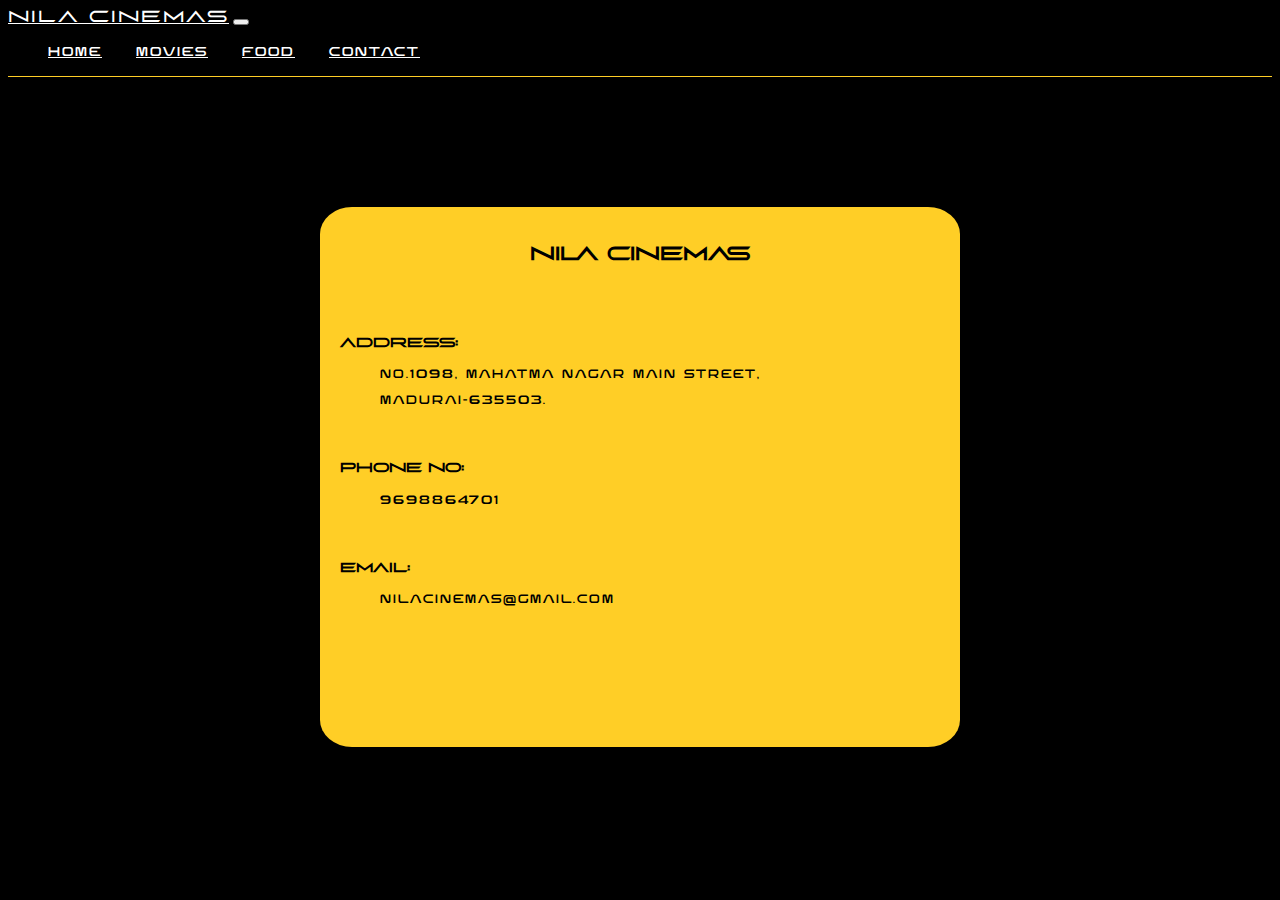
<file: MovieProject/Contactpage.html>
<!DOCTYPE html>
<html lang="en">
  <head>
    <meta charset="UTF-8" />
    <meta name="viewport" content="width=device-width, initial-scale=1.0" />

    <link rel="stylesheet" href="./css/Contact.css" />

    <link
      href="https://cdn.jsdelivr.net/npm/bootstrap@5.0.2/dist/css/bootstrap.min.css"
      rel="stylesheet"
      integrity="sha384-EVSTQN3/azprG1Anm3QDgpJLIm9Nao0Yz1ztcQTwFspd3yD65VohhpuuCOmLASjC"
      crossorigin="anonymous"
    />
    <link
      rel="stylesheet"
      href="https://cdnjs.cloudflare.com/ajax/libs/font-awesome/6.5.1/css/all.min.css"
      integrity="sha512-DTOQO9RWCH3ppGqcWaEA1BIZOC6xxalwEsw9c2QQeAIftl+Vegovlnee1c9QX4TctnWMn13TZye+giMm8e2LwA=="
      crossorigin="anonymous"
      referrerpolicy="no-referrer"
    />
    <title>Contact</title>
  </head>
  <body>
    <nav class="navbar navbar-expand-lg navbar-light fixed-top" id="nav-box">
      <div class="container nav-bar-container">
        <a class="navbar-brand" id="brand-name" href="#">nila cinemas</a>
        <button
          class="navbar-toggler"
          type="button"
          data-bs-toggle="collapse"
          data-bs-target="#navbarResponsive"
          aria-controls="navbarResponsive"
          aria-expanded="false"
          aria-label="Toggle navigation"
        >
          <i class="fa-solid fa-bars"></i>
        </button>
        <div class="collapse navbar-collapse" id="navbarResponsive">
          <ul class="navbar-nav ms-auto" id="nav-bar-ul">
            <li class="nav-item">
              <a class="nav-link" id="nav-links" href="index.html"
                ><i class="fa-solid fa-house"></i> Home</a
              >
            </li>
            <li class="nav-item">
              <a class="nav-link" id="nav-links" href="movies.html"
                ><i class="fa-solid fa-ticket"></i> movies</a
              >
            </li>
            <li class="nav-item">
              <a class="nav-link" id="nav-links" href="./food2.html"
                ><i class="fa-solid fa-burger"></i> food</a
              >
            </li>
            <li class="nav-item">
              <a class="nav-link" id="nav-links" href="./Contactpage.html"
                ><i class="fa-solid fa-user-large"></i> Contact</a
              >
            </li>
          </ul>
        </div>
      </div>
    </nav>

    <div class="contact-container">
      <div class="contact">
        <h3>nila cinemas</h3>
        <div class="contacts-details">
          <div>
            <h4>Address:</h4>
            <p>
              No.1098, Mahatma nagar main street,<br>
            </p>
            <p>
              Madurai-635503.
            </p>
          </div>
          <div>
            <h4>Phone No:</h4>
            <p>9698864701</p>
          </div>
          <div>
            <h4>Email:</h4>
            <p>Nilacinemas@gmail.com</p>
          </div>
        </div>
        <div class="social-medias">
          <i class="fa-brands fa-facebook"></i>
          <i class="fa-brands fa-square-instagram"></i>
          <i class="fa-brands fa-x-twitter"></i>
        </div>
      </div>
    </div>
  </body>
</html>
</file>
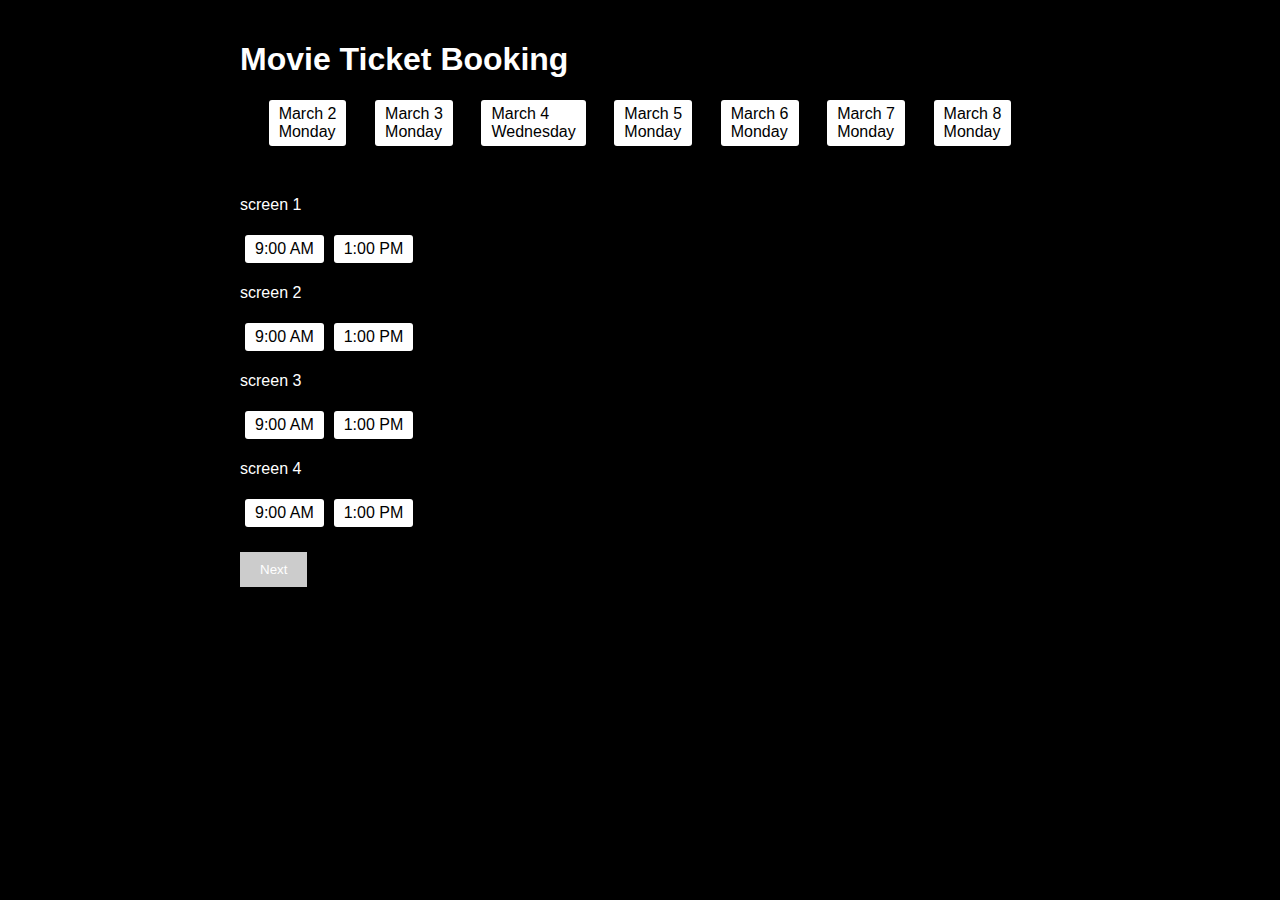
<file: MovieProject/Date&Time.html>
<!DOCTYPE html>
<html lang="en">
  <head>
    <meta charset="UTF-8" />
    <meta name="viewport" content="width=device-width, initial-scale=1.0" />
    <title>Movie Ticket Booking</title>
    <style>
      body {
        font-family: Arial, sans-serif;
        margin: 0;
        padding: 0;
        background-color: black;
        color: white;
      }

      .container {
        max-width: 800px;
        margin: 0 auto;
        padding: 20px;
      }

      .date {
        display: inline-block;
        padding: 5px 10px;
        cursor: pointer;
      }

      .selected {
        background-color: #007bff;
        color: #fff;
      }

      .screen-time {
        margin-top: 50px;
      }

      .screen-time input[type="checkbox"] {
        display: none;
      }

      .screen-time label {
        display: block;
        padding: 5px 10px;
        cursor: pointer;
      }

      .screen-time label.selected {
        background-color: #007bff;
        color: #fff;
      }

      #next-btn {
        display: block;
        margin-top: 20px;
        padding: 10px 20px;
        background-color: #007bff;
        color: #fff;
        border: none;
        cursor: pointer;
      }

      #next-btn:disabled {
        background-color: #ccc;
        cursor: not-allowed;
      }
      .dates {
        display: flex;
        flex-wrap: wrap;
        justify-content: space-evenly;
      }
      .date {
        background-color: white;
        color: black;
        border-radius: 3px;
      }
      .show-time {
        background-color: white;
        color: black;
        border-radius: 3px;
        margin: 5px;
        width: fit-content;
      }
      .screens {
        display: flex;
        flex-wrap: wrap;
      }

      .date.selected {
        background-color: #007bff !important;
        color: #fff;
      }
    </style>
  </head>
  <body>
    <div class="container">
      <h1>Movie Ticket Booking</h1>
      <div class="dates">
        <div class="date" onclick="selectDate(this, 'March 2, Monday')">
          March 2<br />Monday
        </div>
        <div class="date" onclick="selectDate(this, 'March 3, Monday')">
          March 3<br />Monday
        </div>
        <div class="date" onclick="selectDate(this, 'March 4, Wednesday')">
          March 4<br />Wednesday
        </div>
        <div class="date" onclick="selectDate(this, 'March 5, Monday')">
          March 5<br />Monday
        </div>
        <div class="date" onclick="selectDate(this, 'March 6, Monday')">
          March 6<br />Monday
        </div>
        <div class="date" onclick="selectDate(this, 'March 7, Monday')">
          March 7<br />Monday
        </div>
        <div class="date" onclick="selectDate(this, 'March 8, Monday')">
          March 8<br />Monday
        </div>
      </div>

      <div class="screen-time">
        <p>screen 1</p>
        <div class="screens">
          <div class="show-time">
            <input type="checkbox" id="screen1" onchange="checkNextButton()" />
            <label for="screen1" onclick="selectScreen(this, 'Screen 1')"
              >9:00 AM</label
            >
          </div>
          <div class="show-time">
            <input type="checkbox" id="screen2" onchange="checkNextButton()" />
            <label for="screen1" onclick="selectScreen(this, 'Screen 1')"
              >1:00 PM</label
            >
          </div>
        </div>
        <p>screen 2</p>
        <div class="screens">
          <div class="show-time">
            <input type="checkbox" id="screen3" onchange="checkNextButton()" />
            <label for="screen3" onclick="selectScreen(this, 'Screen 2')"
              >9:00 AM</label
            >
          </div>
          <div class="show-time">
            <input type="checkbox" id="screen4" onchange="checkNextButton()" />
            <label for="screen4" onclick="selectScreen(this, 'Screen 2')"
              >1:00 PM</label
            >
          </div>
        </div>
        <p>screen 3</p>
        <div class="screens">
          <div class="show-time">
            <input type="checkbox" id="screen5" onchange="checkNextButton()" />
            <label for="screen5" onclick="selectScreen(this, 'Screen 3')"
              >9:00 AM</label
            >
          </div>
          <div class="show-time">
            <input type="checkbox" id="screen6" onchange="checkNextButton()" />
            <label for="screen6" onclick="selectScreen(this, 'Screen 3')"
              >1:00 PM</label
            >
          </div>
        </div>
        <p>screen 4</p>
        <div class="screens">
          <div class="show-time">
            <input type="checkbox" id="screen7" onchange="checkNextButton()" />
            <label for="screen7" onclick="selectScreen(this, 'Screen 4')"
              >9:00 AM</label
            >
          </div>
          <div class="show-time">
            <input type="checkbox" id="screen8" onchange="checkNextButton()" />
            <label for="screen8" onclick="selectScreen(this, 'Screen 4')"
              >1:00 PM</label
            >
          </div>
        </div>
      </div>

      <button id="next-btn" onclick="nextPage()" disabled>Next</button>
    </div>

    <script>
      let selectedDateTime = null;
      let selectedScreen = null;

      function selectDate(element, dateTime) {
        console.log("Date element clicked:", element);
        selectedDateTime = dateTime; // Get the combined date and day
        console.log("Selected Date and Day:", selectedDateTime);

        let dates = document.querySelectorAll(".date");
        dates.forEach((date) => {
          date.classList.remove("selected");
        });
        element.classList.add("selected");
        checkNextButton();
      }

      function selectScreen(element, screen) {
        selectedScreen = screen;
        let labels = document.querySelectorAll(".screen-time label");
        labels.forEach((label) => {
          label.classList.remove("selected");
        });
        element.classList.add("selected");
        selectedTime = element.textContent;
        checkNextButton();
      }

      function checkNextButton() {
        let nextBtn = document.getElementById("next-btn");
        if (selectedDateTime && selectedScreen && selectedTime) {
          nextBtn.disabled = false;
        } else {
          nextBtn.disabled = true;
        }
      }

      function nextPage() {
        if (selectedDateTime && selectedScreen && selectedTime) {
          localStorage.setItem("selectedDateTime", selectedDateTime);
          localStorage.setItem("selectedScreen", selectedScreen);
          localStorage.setItem("selectedTime", selectedTime);

          window.location.href = "seat.html";
        }
      }
    </script>
  </body>
</html>
</file>
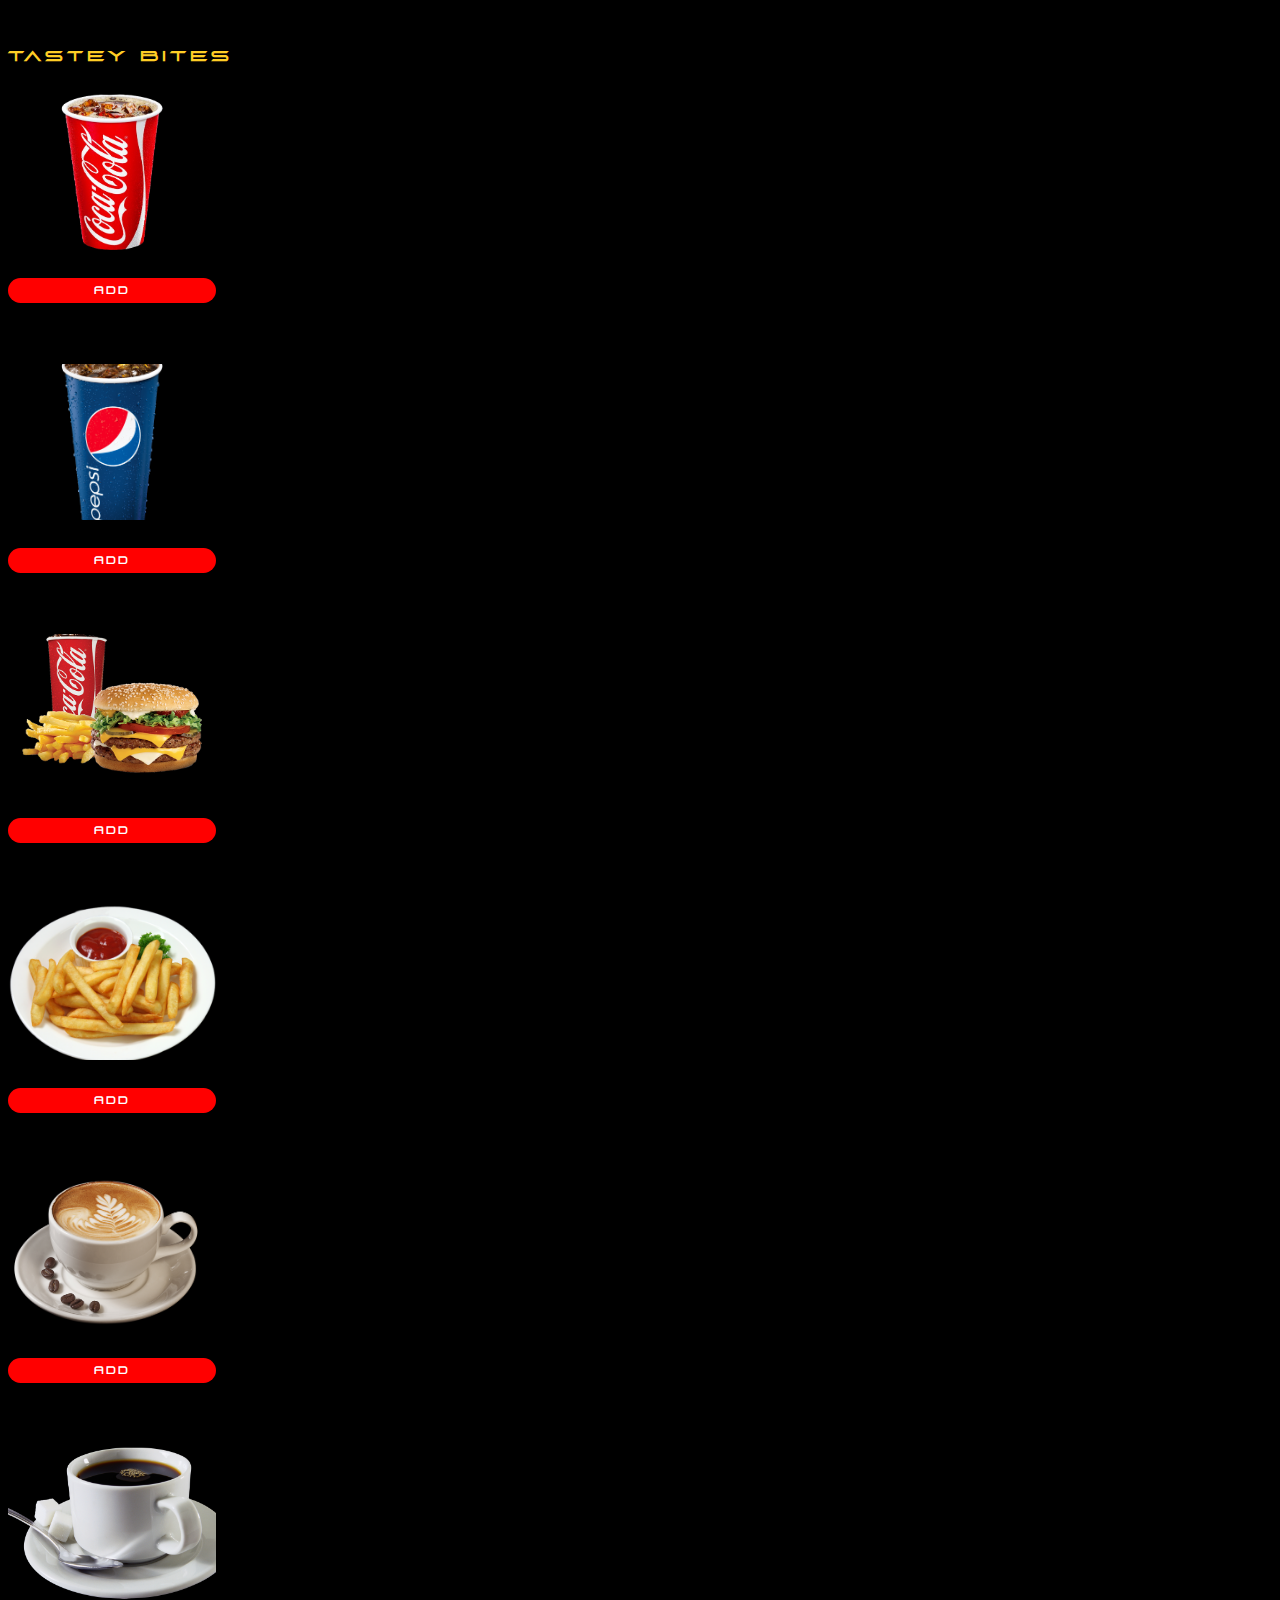
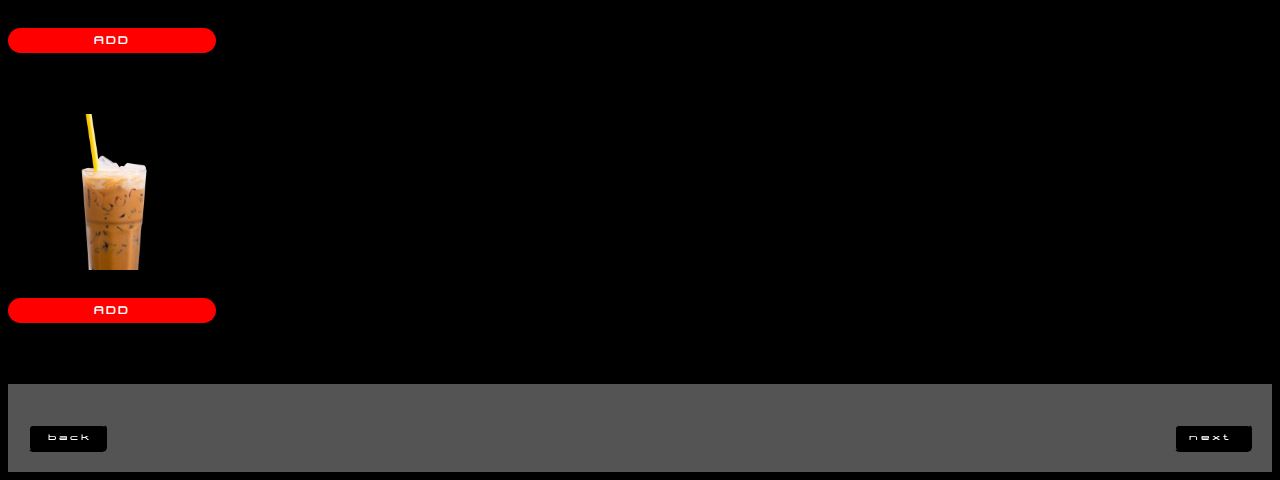
<file: MovieProject/food.html>
<!DOCTYPE html>
<html lang="en">
  <head>
    <meta charset="UTF-8" />
    <meta name="viewport" content="width=device-width, initial-scale=1.0" />
    <link
      href="https://cdn.jsdelivr.net/npm/bootstrap@5.0.2/dist/css/bootstrap.min.css"
      rel="stylesheet"
      integrity="sha384-EVSTQN3/azprG1Anm3QDgpJLIm9Nao0Yz1ztcQTwFspd3yD65VohhpuuCOmLASjC"
      crossorigin="anonymous"
    />
    <script
      src="https://cdn.jsdelivr.net/npm/bootstrap@5.0.2/dist/js/bootstrap.bundle.min.js"
      integrity="sha384-MrcW6ZMFYlzcLA8Nl+NtUVF0sA7MsXsP1UyJoMp4YLEuNSfAP+JcXn/tWtIaxVXM"
      crossorigin="anonymous"
    ></script>
    <link
      rel="stylesheet"
      href="https://cdnjs.cloudflare.com/ajax/libs/font-awesome/6.5.1/css/all.min.css"
      integrity="sha512-DTOQO9RWCH3ppGqcWaEA1BIZOC6xxalwEsw9c2QQeAIftl+Vegovlnee1c9QX4TctnWMn13TZye+giMm8e2LwA=="
      crossorigin="anonymous"
      referrerpolicy="no-referrer"
    />
    <title>Document</title>
    <style>
      @font-face {
        font-family: myfont3;
        src: url(assets/fonts/darklinos.otf);
      }

      @font-face {
        font-family: myfont1;
        src: url(assets/fonts/BEASIGNE.otf);
      }

      body {
        background-color: black;
      }

      p {
        margin: 0%;
        padding: 0%;
      }

      .container {
        margin-top: 30px;
      }

      .col-6,
      .col-md-4,
      .col-xl-3,
      .col-lg-4,
      .col-md-6 {
        display: flex;
        flex-wrap: wrap;
        justify-content: space-between;
        align-items: baseline;
        margin: 30px 0px;
      }

      .card {
        width: 13rem;
        height: 15rem; 
        position: relative;
        overflow: hidden;
        border: none;
        border-radius: 10px;
        transition: transform 0.4s ease;
      }

      .card-img-top {
        width: 100%;
        height: 65%; 
        object-fit: cover;
      }

      .food-name-price {
        display: flex;
        justify-content: space-between;
        margin-bottom: 15px;
        font-family: myfont3;
        color: black;
        font-size: 8px;
        letter-spacing: 2px;
      }

      .add-food {
        background-color: red;
        padding: 5px 0px;
        border-radius: 20px;
        display: flex;
        justify-content: center;

        > button {
          text-decoration: none;
          color: white;
          outline: none;
          border: none;
          background-color: red;
          font-family: myfont3;
          font-size: 11px;
          letter-spacing: 2px;
        }
      }

      .card:hover {
        box-shadow: 0px 0px 20px 5px rgb(224, 31, 31);
        transform: scale(1.04);
      }

      .foodsection,
      .food-varity {
        margin-top: 50px;
        text-transform: uppercase;
        color: white;
        font-weight: bold;
        font-size: 14px;
        letter-spacing: 4px;
        font-family: myfont1;
        color: #ffce26;
      }

      .cart-container{
        text-transform: capitalize;
        display: flex;
        flex-wrap: wrap;
        color: white;
        justify-content: space-evenly;
        align-items: center;
        font-family: myfont3;
        font-size: 10px;
        letter-spacing: 5px;
      }
      .cart-item-individual{
        padding: 5px 0px;
      }
.footer{
  padding-top: 20px;
  position: sticky;
        top: 0%;
        background: rgba(255, 255, 255, 0.33);
        box-shadow: 0 4px 30px rgba(0, 0, 0, 0.1);
        backdrop-filter: blur(8.2px);
        -webkit-backdrop-filter: blur(8.2px);
        width: 100%;
}
.btn-section {
        display: flex;
        align-items: center;
        justify-content: space-between;
      }
      .nxt-btn,.back-btn {
        display: flex;
        align-items: center;
        gap: 5px;
        background-color: black;
        color: white;
        letter-spacing: 3px;
        padding: 8px 13px;
        margin: 20px;
        border-radius: 5px;
        font-size: 8px;
        font-weight: 500;
        font-family: myfont1;
        transition: all 0.5s ease-in-out;
        outline: none;
        cursor: pointer;
      }
      .nxt-btn:hover {
        color: black;
        background-color: #ffce26;
        > i {
          color: black;
        }
      }
      .back-btn:hover {
        color: black;
        background-color: #ffce26;
        > i {
          color: black;
        }
      }
      i {
        color: white;
      }
      a {
        text-decoration: none;
      }


      .remove-item{
        background: none;
        outline: none;
        border: none;
      }


      .cart-item-individual{
        display: flex;
        justify-content: space-between;
        gap: 10px;
      }
    </style>
  </head>

  <body>
    <h3 class="foodsection">Tastey bites</h3>
    <div class="container">
        <div class="row colddrinks">
            
        </div>
    </div>

    
<div class="footer">
  <div class="cart-container">
    <div class="cart-items"></div>
    <div class="total-amount"></div> 
    <p class="discount"></p>
</div>

<div class="btn-section">
  <a href="./seat.html">
    <button type="button" class="back-btn">
      <i class="fa-solid fa-arrow-left"></i> back
    </button>
  </a>
    <button type="button" class="nxt-btn" id="continueButton">
      next <i class="fa-solid fa-arrow-right"></i>
    </button>
</div>
</div>
  


    <script src="js/food-card.js"></script>
    
</body>

  </body>
</html>
</file>
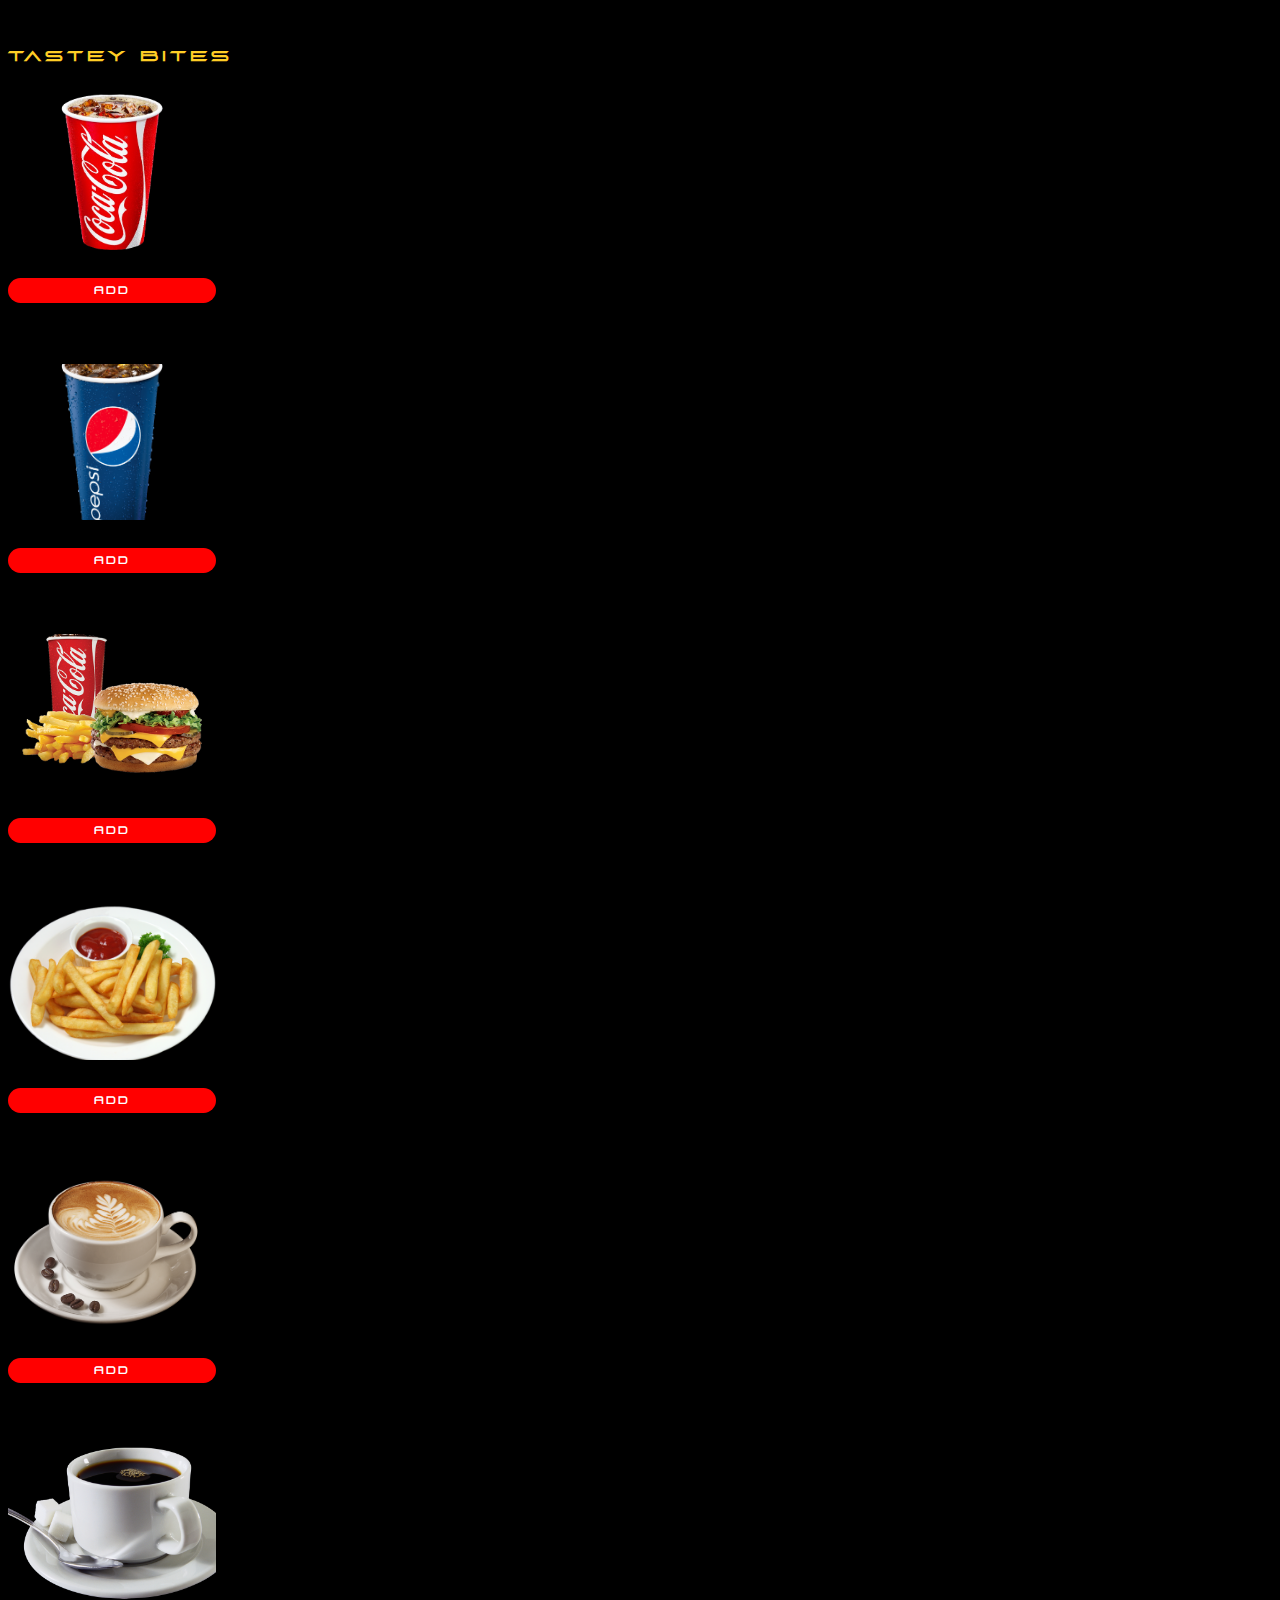
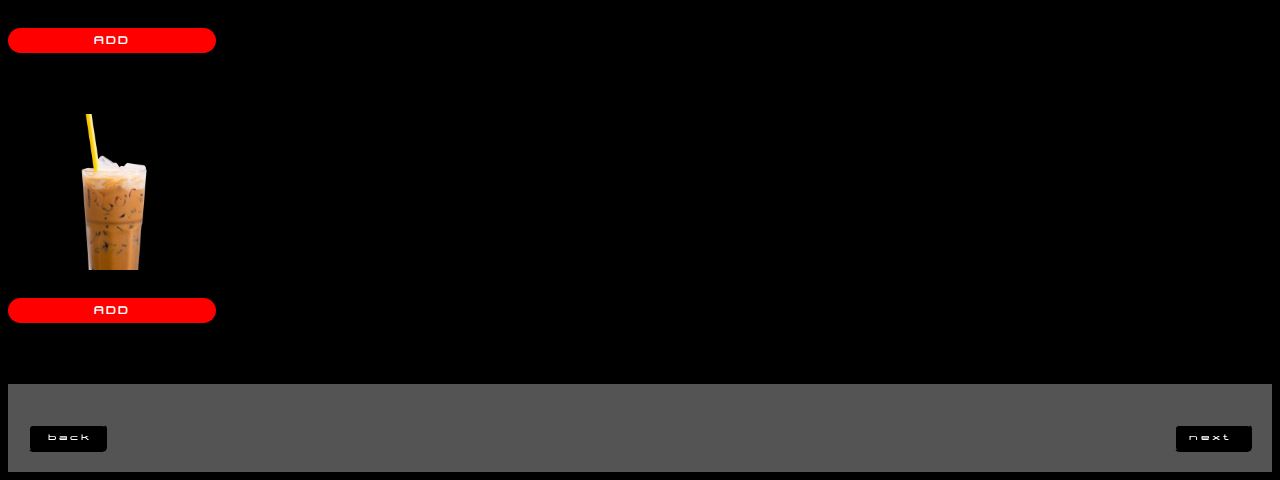
<file: MovieProject/food2.html>
<!DOCTYPE html>
<html lang="en">
  <head>
    <meta charset="UTF-8" />
    <meta name="viewport" content="width=device-width, initial-scale=1.0" />
    <link
      href="https://cdn.jsdelivr.net/npm/bootstrap@5.0.2/dist/css/bootstrap.min.css"
      rel="stylesheet"
      integrity="sha384-EVSTQN3/azprG1Anm3QDgpJLIm9Nao0Yz1ztcQTwFspd3yD65VohhpuuCOmLASjC"
      crossorigin="anonymous"
    />
    <script
      src="https://cdn.jsdelivr.net/npm/bootstrap@5.0.2/dist/js/bootstrap.bundle.min.js"
      integrity="sha384-MrcW6ZMFYlzcLA8Nl+NtUVF0sA7MsXsP1UyJoMp4YLEuNSfAP+JcXn/tWtIaxVXM"
      crossorigin="anonymous"
    ></script>
    <link
      rel="stylesheet"
      href="https://cdnjs.cloudflare.com/ajax/libs/font-awesome/6.5.1/css/all.min.css"
      integrity="sha512-DTOQO9RWCH3ppGqcWaEA1BIZOC6xxalwEsw9c2QQeAIftl+Vegovlnee1c9QX4TctnWMn13TZye+giMm8e2LwA=="
      crossorigin="anonymous"
      referrerpolicy="no-referrer"
    />
    <title>Document</title>
    <style>
      @font-face {
        font-family: myfont3;
        src: url(assets/fonts/darklinos.otf);
      }

      @font-face {
        font-family: myfont1;
        src: url(assets/fonts/BEASIGNE.otf);
      }

      body {
        background-color: black;
      }

      p {
        margin: 0%;
        padding: 0%;
      }

      .container {
        margin-top: 30px;
      }

      .col-6,
      .col-md-4,
      .col-xl-3,
      .col-lg-4,
      .col-md-6 {
        display: flex;
        flex-wrap: wrap;
        justify-content: space-between;
        align-items: baseline;
        margin: 30px 0px;
      }

      .card {
        width: 13rem;
        height: 15rem; 
        position: relative;
        overflow: hidden;
        border: none;
        border-radius: 10px;
        transition: transform 0.4s ease;
      }

      .card-img-top {
        width: 100%;
        height: 65%; 
        object-fit: cover;
      }

      .food-name-price {
        display: flex;
        justify-content: space-between;
        margin-bottom: 15px;
        font-family: myfont3;
        color: black;
        font-size: 8px;
        letter-spacing: 2px;
      }

      .add-food {
        background-color: red;
        padding: 5px 0px;
        border-radius: 20px;
        display: flex;
        justify-content: center;

        > button {
          text-decoration: none;
          color: white;
          outline: none;
          border: none;
          background-color: red;
          font-family: myfont3;
          font-size: 11px;
          letter-spacing: 2px;
        }
      }

      .card:hover {
        box-shadow: 0px 0px 20px 5px rgb(224, 31, 31);
        transform: scale(1.04);
      }

      .foodsection,
      .food-varity {
        margin-top: 50px;
        text-transform: uppercase;
        color: white;
        font-weight: bold;
        font-size: 14px;
        letter-spacing: 4px;
        font-family: myfont1;
        color: #ffce26;
      }

      .cart-container{
        text-transform: capitalize;
        display: flex;
        flex-wrap: wrap;
        color: white;
        justify-content: space-evenly;
        align-items: center;
        font-family: myfont3;
        font-size: 10px;
        letter-spacing: 5px;
      }
      .cart-item-individual{
        padding: 5px 0px;
      }
.footer{
  padding-top: 20px;
  position: sticky;
        top: 0%;
        background: rgba(255, 255, 255, 0.33);
        box-shadow: 0 4px 30px rgba(0, 0, 0, 0.1);
        backdrop-filter: blur(8.2px);
        -webkit-backdrop-filter: blur(8.2px);
        width: 100%;
}
.btn-section {
        display: flex;
        align-items: center;
        justify-content: space-between;
      }
      .nxt-btn,.back-btn {
        display: flex;
        align-items: center;
        gap: 5px;
        background-color: black;
        color: white;
        letter-spacing: 3px;
        padding: 8px 13px;
        margin: 20px;
        border-radius: 5px;
        font-size: 8px;
        font-weight: 500;
        font-family: myfont1;
        transition: all 0.5s ease-in-out;
        outline: none;
        cursor: pointer;
      }
      .nxt-btn:hover {
        color: black;
        background-color: #ffce26;
        > i {
          color: black;
        }
      }
      .back-btn:hover {
        color: black;
        background-color: #ffce26;
        > i {
          color: black;
        }
      }
      i {
        color: white;
      }
      a {
        text-decoration: none;
      }


      .remove-item{
        background: none;
        outline: none;
        border: none;
      }


      .cart-item-individual{
        display: flex;
        justify-content: space-between;
        gap: 10px;
      }
    </style>
  </head>

  <body>
    <h3 class="foodsection">Tastey bites</h3>
    <div class="container">
        <div class="row colddrinks">
            
        </div>
    </div>

    
<div class="footer">
  <div class="cart-container">
    <div class="cart-items"></div>
    <div class="total-amount"></div> 
    <p class="discount"></p>
</div>

<div class="btn-section">
  <a href="./index.html">
    <button type="button" class="back-btn">
      <i class="fa-solid fa-arrow-left"></i> back
    </button>
  </a>
    <a href="./Foodpayment.html">
      <button type="button" class="nxt-btn" id="continueButton">
        next <i class="fa-solid fa-arrow-right"></i>
      </button>
    </a>
</div>
</div>
  


    <script src="js/food-card2.js"></script>
    
</body>

  </body>
</html>
</file>
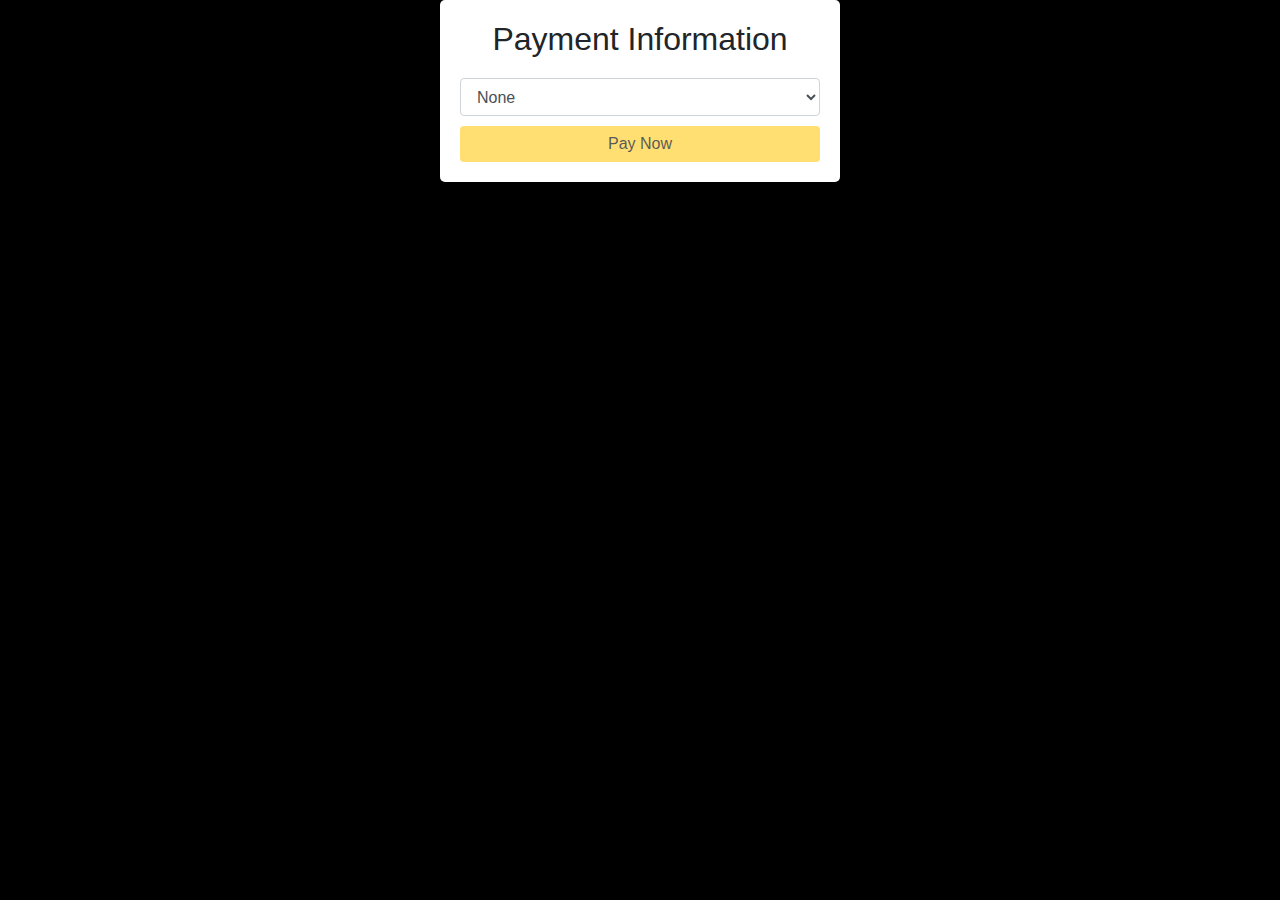
<file: MovieProject/Foodpayment.html>
<!DOCTYPE html>
<html lang="en">
<head>
  <meta charset="UTF-8">
  <meta name="viewport" content="width=device-width, initial-scale=1.0">
  <title>Payment Page</title>

  <link href="https://stackpath.bootstrapcdn.com/bootstrap/4.5.2/css/bootstrap.min.css" rel="stylesheet">
  <link rel="stylesheet" href="https://cdnjs.cloudflare.com/ajax/libs/font-awesome/6.5.1/css/all.min.css" integrity="sha512-DTOQO9RWCH3ppGqcWaEA1BIZOC6xxalwEsw9c2QQeAIftl+Vegovlnee1c9QX4TctnWMn13TZye+giMm8e2LwA==" crossorigin="anonymous" referrerpolicy="no-referrer" />

  <style>
    body {
      background-color: black;
    }
    .payment-container {
      max-width: 400px;
      height: fit-content;
      margin: 0 auto;
      padding: 20px;
      background-color: #fff;
      border-radius: 5px;
      box-shadow: 0 0 10px rgba(0, 0, 0, 0.1);
    }
    .payment-container h2 {
      margin-bottom: 20px;
      text-align: center;
    }
    .form-group {
      margin-bottom: 10px;
    }

    .btn{
        background-color: #ffce26;
        border: #ffce26;
        color: black;
    }

    .btn:hover{
       background-color: black;
       color: white;
       border: black;
    }

    .btn:focus{
        background-color: #ffce26;
        border: #ffce26;
        color: black;
    }

    .payment-fields {
      display: none;
    }

    .payment-fields{
        >label{
            font-size: 12px;
            letter-spacing: 1px;
            text-transform: uppercase;
        }
        >input{
            font-size: 12px;
            height: 25px;
        }
        >input::placeholder{
            font-size: 10px;
        }
    }

    .input-group{
        >input{
            font-size: 12px;
            height: 30px;
        }
        >input::placeholder{
            font-size: 12px;
        }
    }

    #show-cvv-btn{
        height: 30px;
        font-size: 12px;
    }

    .text-danger{
        font-size: 12px;
    }
    #selected-payment-method{
        text-transform: uppercase;
        letter-spacing: 1px;
    }
  </style>
</head>
<body>
  <div class="payment-container">
    <h2>Payment Information</h2>
    <form id="payment-form">

      <select id="payment-method" name="payment-method" class="form-control" required>
          <option value="none-option">None <i class="fa-brands fa-cc-visa"></i> <i class="fa-brands fa-cc-mastercard"></i></option>
        <option value="credit-card">Credit Card <i class="fa-brands fa-cc-visa"></i> <i class="fa-brands fa-cc-mastercard"></i></option>
        <option value="debit-card">Debit Card <i class="fa-brands fa-cc-visa"></i> <i class="fa-brands fa-cc-mastercard"></i></option>
      </select>

      <div class="form-group" id="selected-payment-method">
      </div>

      <div class="form-group payment-fields">
        <label for="card-number">Card Number:</label>
        <input type="text" id="card-number" name="card-number" class="form-control" maxlength="16" placeholder="---- ---- ---- ----" required>
        <div id="card-number-error" class="text-danger"></div>
      </div>

      <div class="form-group payment-fields">
        <label for="expiry-date">Expiry Date:</label>
        <input type="text" id="expiry-date" name="expiry-date" class="form-control" placeholder="MM/YY" maxlength="5" required>
        <div id="expiry-date-error" class="text-danger"></div>
      </div>

      <div class="form-group payment-fields">
        <label for="cvv">CVV:</label>
        <div class="input-group">
          <input type="password" id="cvv" name="cvv" class="form-control" maxlength="3" required>
          <div class="input-group-append">
            <button class="btn btn-outline-secondary" type="button" id="show-cvv-btn">Show</button>
          </div>
        </div>
        <div id="cvv-error" class="text-danger"></div>
      </div>


      <div class="form-group payment-fields">
        <label for="food-price">Food Price:</label>
        <input type="text" id="food-price" name="food-price" class="form-control" value="₹" readonly>
      </div>

      
      <button type="submit" class="btn btn-block">Pay Now</button>
    </form>
  </div>

  <script src="https://stackpath.bootstrapcdn.com/bootstrap/4.5.2/js/bootstrap.min.js"></script>

  <script>
    document.getElementById("payment-method").addEventListener("change", function() {
      const selectedMethod = this.value;
      const paymentMethodDiv = document.getElementById("selected-payment-method");
      const paymentFields = document.querySelectorAll(".payment-fields");

      if(selectedMethod === "none-option") {
        paymentFields.forEach(function(element) {
          element.style.display = "none";
        });

        document.querySelector("#payment-form button[type='submit']").disabled = true;

      } else {
        paymentFields.forEach(function(element) {
          element.style.display = "block";
        });

        document.getElementById("payment-method").style.display = "none";

        document.querySelector("#payment-form button[type='submit']").disabled = false;

        paymentMethodDiv.textContent = selectedMethod.charAt(0).toUpperCase() + selectedMethod.slice(1);
      }
    });

    document.getElementById("payment-method").dispatchEvent(new Event("change"));
    document.addEventListener("DOMContentLoaded", function () {
        const totalAmount = parseFloat(localStorage.getItem("totalAmount")); 

      document.getElementById("food-price").value = `₹${totalAmount.toFixed(2)}`;

      const paymentForm = document.getElementById("payment-form");
      paymentForm.addEventListener("submit", function (event) {
        event.preventDefault();

        const cardNumberInput = document.getElementById("card-number");
        const cardNumber = cardNumberInput.value.trim();
        if (!/^\d{16}$/.test(cardNumber)) {
          document.getElementById("card-number-error").textContent = "Please enter a 16-digit card number.";
          return;
        } else {
          document.getElementById("card-number-error").textContent = "";
        }

      
        const expiryDateInput = document.getElementById("expiry-date");
  expiryDateInput.addEventListener("input", function () {
    const value = this.value.replace(/\D/g, '');
    if (value.length > 2) {
      const month = value.substring(0, 2);
      const year = value.substring(2);
      if (parseInt(month) > 12) {
        document.getElementById("expiry-date-error").textContent = "Please enter a valid expiry date (MM/YY).";
      } else {
        document.getElementById("expiry-date-error").textContent = "";
      }
      this.value = month + '/' + year;
    } else {
      this.value = value;
    }
  });

        const cvvInput = document.getElementById("cvv");
        const cvv = cvvInput.value.trim();
        if (!/^\d{3}$/.test(cvv)) {
          document.getElementById("cvv-error").textContent = "Please enter a 3-digit CVV.";
          return;
        } else {
          document.getElementById("cvv-error").textContent = "";
        }

        const paymentSuccess = Math.random() < 0.8; 
        if (paymentSuccess) {
          window.location.href = "FoodTicket.html";
        } else {
          alert("Payment failed. Please try again.");
        }
      });

      
    });
  </script>

</body>
</html>
</file>
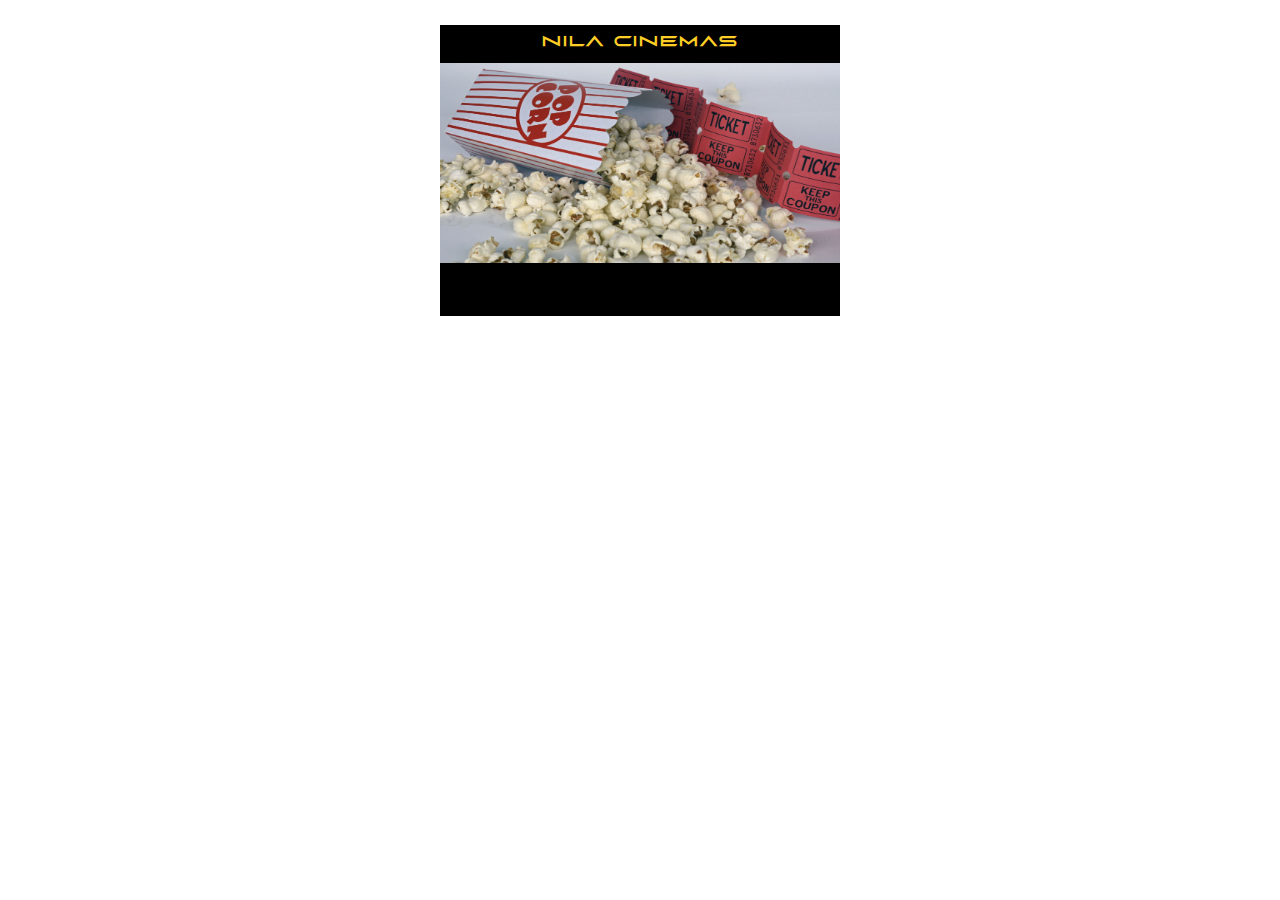
<file: MovieProject/FoodTicket.html>
<!DOCTYPE html>
<html lang="en">
  <head>
    <meta charset="UTF-8" />
    <meta name="viewport" content="width=device-width, initial-scale=1.0" />
    <title>Movie Ticket</title>
    <link rel="stylesheet" href="./css/ticket.css" />
    <style>
      .parkingSection.with-border-top {
        border-top: dotted #ffce26;
      }
    </style>
  </head>
  <body>
    <div class="ticket-container">
      <div class="ticket" id="ticket">
        <div class="ticket-header">
          <p class="brand-logo">nila cinemas</p>
          <p class="movie-name" id="movie-name"></p>
        </div>
        <div class="movie-img">
          <img
            src="./assets/TicketBanner/foodbanner.jpg"
            width="100%"
            height="200px"
            style="object-fit: fill"
            alt="Movie: Only God Forgives"
          />
        </div>
        <div class="info">
          <div class="food-section">
            <div id="food-section"></div>
          </div>
        </div>
      </div>

    </div>


    <script>
      document.addEventListener("DOMContentLoaded", function () {
        const foodItems = JSON.parse(localStorage.getItem("selectedFoodItems"));
        const totalAmount = parseFloat(localStorage.getItem("totalAmount")); 
        console.log(foodItems)


        const foodSection = document.getElementById("food-section");
        if (foodItems && foodItems.length > 0) {
          const Foodheader = document.createElement("h5");
          Foodheader.textContent = "Food:";
          Foodheader.classList.add("food-header");
          foodSection.appendChild(Foodheader);
          foodItems.forEach((item) => {
            const row = document.createElement("tr");
            row.innerHTML = `<td>${item.foodname} - </td> <td>${item.quantity} x </td> <td> ${item.price}</td>`;
            foodSection.appendChild(row);
          });

          const totalAmountRow = document.createElement("tr");
          totalAmountRow.innerHTML = `<td colspan="2" classname="food-total">Total Amount:</td><td>₹${totalAmount}</td>`;
          foodSection.appendChild(totalAmountRow);
        }


        const food_Items = JSON.parse(
          localStorage.getItem("selectedFoodItems")
        );

        const modifiedFoodItems = food_Items.map(
          ({ foodimg, ...rest }) => rest
        );


        const data = {
          foodItems: modifiedFoodItems,
        };

        console.log(data);
        fetch("Foodtickets.php", {
          method: "POST",
          headers: {
            "Content-Type": "application/json",
          },
          body: JSON.stringify(data),
        })
          .then((response) => response.text())
          .then((data) => {
            console.log("Response from server:", data);
          })
          .catch((error) => {
            console.error("Error sending data to server:", error);
          });
     
      });
    </script>
  </body>
</html>
</file>
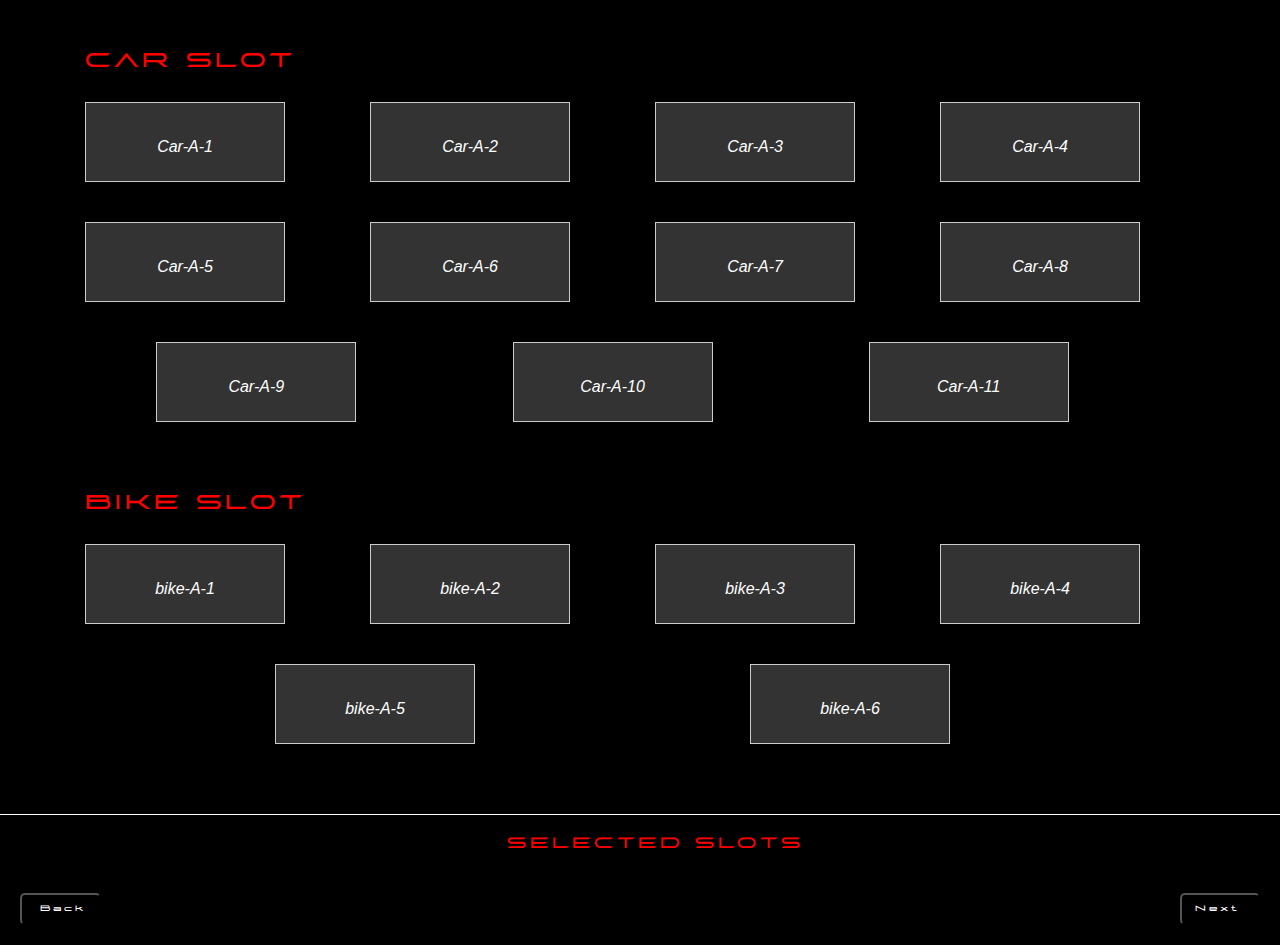
<file: MovieProject/parking.html>
<!DOCTYPE html>
<html lang="en">
  <head>
    <meta charset="UTF-8" />
    <meta name="viewport" content="width=device-width, initial-scale=1.0" />
    <link
      rel="stylesheet"
      href="https://cdnjs.cloudflare.com/ajax/libs/font-awesome/6.5.1/css/all.min.css"
      integrity="sha512-DTOQO9RWCH3ppGqcWaEA1BIZOC6xxalwEsw9c2QQeAIftl+Vegovlnee1c9QX4TctnWMn13TZye+giMm8e2LwA=="
      crossorigin="anonymous"
      referrerpolicy="no-referrer"
    />

    <link
      href="https://stackpath.bootstrapcdn.com/bootstrap/4.5.2/css/bootstrap.min.css"
      rel="stylesheet"
    />
    <title>Car and Bike Parking Slots</title>
    <style>
         @font-face {
        font-family: myfont3;
        src: url(assets/fonts/darklinos.otf);
      }

      @font-face {
        font-family: myfont1;
        src: url(assets/fonts/BEASIGNE.otf);
      }
      body {
        font-family: Arial, sans-serif;
        background-color: black;
        color: white;
      }

      .row{
        margin-bottom: 50px;
      }
      .slot {
        display: flex;
        justify-content: space-around;
        width: 200px;
        height: 80px;
        border: 1px solid #ccc;
        text-align: center;
        line-height: 100px;
        margin: 20px 0px;
        cursor: pointer;
        align-items: center;
        background-color: #333;
      }
      .slot:hover {
        background-color: red;
        transition: all 0.6s ease-in-out;
      }
      .selected {
        background-color: #ffce26;
        color: black;
      }
      .unavailable {
        background-color: #ccc;
        cursor: not-allowed;
      }

      .car-slot,
      .bike-slot {
        display: flex;
        justify-content: space-evenly;
      }
      .label-slot {
        text-transform: capitalize;
      }
      i > p {
        margin-top: 15px;
      }
      i {
        margin-top: 10px;
      }
      .btn-section {
        display: flex;
        align-items: center;
        justify-content: space-between;
      }
      .nxt-btn,.back-btn {
        display: flex;
        align-items: center;
        gap: 5px;
        background-color: black;
        color: white;
        letter-spacing: 3px;
        padding: 8px 13px;
        margin: 20px;
        border-radius: 5px;
        font-size: 8px;
        font-weight: 500;
        font-family: myfont1;
        transition: all 0.5s ease-in-out;
        outline: none;
        cursor: pointer;
      }
      .nxt-btn:hover {
        color: black;
        background-color: #ffce26;
        > i {
          color: black;
        }
      }
      .back-btn:hover {
        color: black;
        background-color: #ffce26;
        > i {
          color: black;
        }
      }
      i {
        color: white;
      }
      a {
        text-decoration: none;
      }

      .label-slot{
        color: red;
        margin-top: 50px;
        font-family: myfont1;
        text-transform: uppercase;
        font-size: 20px;
        letter-spacing: 4px;
      }

      .label-selected-slots{
        color: red;
        margin: 0px;
        font-family: myfont1;
        text-transform: uppercase;
        font-size: 15px;
        letter-spacing: 4px;
        margin-left: 30px;
      }

      #selectedSlots{
        margin: 0px;
        font-family: myfont1;
        text-transform: uppercase;
        font-size: 12px;
        letter-spacing: 4px;
        margin-left: 30px;
        margin-top: 20px;

      }

      .selected-slots{
        border-top: 1px white solid;         
        text-align: center;
        padding-top: 20px;
      }
    </style>
  </head>
  <body>
    <div id="parkingSlots" class="container">
      <h3 class="label-slot">car slot</h3>
      <div class="car-slot row">
        <div class="col-6 col-sm-6 col-lg-3 col-md-4 col-xl-3">
          <div id="car-A-1" class="slot car">
            <i class="fa-solid fa-car"><p>Car-A-1</p></i>
          </div>
        </div>
        <div class="col-6 col-sm-6 col-lg-3 col-md-4 col-xl-3">
          <div id="car-A-2" class="slot car">
            <i class="fa-solid fa-car"><p>Car-A-2</p></i>
          </div>
        </div>
        <div class="col-6 col-sm-6 col-lg-3 col-md-4 col-xl-3">
          <div id="car-A-3" class="slot car">
            <i class="fa-solid fa-car"><p>Car-A-3</p></i>
          </div>
        </div>
        <div class="col-6 col-sm-6 col-lg-3 col-md-4 col-xl-3">
          <div id="car-A-4" class="slot car">
            <i class="fa-solid fa-car"><p>Car-A-4</p></i>
          </div>
        </div>
        <div class="col-6 col-sm-6 col-lg-3 col-md-4 col-xl-3">
          <div id="car-A-5" class="slot car">
            <i class="fa-solid fa-car"><p>Car-A-5</p></i>
          </div>
        </div>
        <div class="col-6 col-sm-6 col-lg-3 col-md-4 col-xl-3">
          <div id="car-A-6" class="slot car">
            <i class="fa-solid fa-car"><p>Car-A-6</p></i>
          </div>
        </div>
        <div class="col-6 col-sm-6 col-lg-3 col-md-4 col-xl-3">
          <div id="car-A-7" class="slot car">
            <i class="fa-solid fa-car"><p>Car-A-7</p></i>
          </div>
        </div>
        <div class="col-6 col-sm-6 col-lg-3 col-md-4 col-xl-3">
          <div id="car-A-8" class="slot car">
            <i class="fa-solid fa-car"><p>Car-A-8</p></i>
          </div>
        </div>
        <div class="col-6 col-sm-6 col-lg-3 col-md-4 col-xl-3">
          <div id="car-A-9" class="slot car">
            <i class="fa-solid fa-car"><p>Car-A-9</p></i>
          </div>
        </div>
        <div class="col-6 col-sm-6 col-lg-3 col-md-4 col-xl-3">
          <div id="car-A-10" class="slot car">
            <i class="fa-solid fa-car"><p>Car-A-10</p></i>
          </div>
        </div>
        <div class="col-6 col-sm-6 col-lg-3 col-md-4 col-xl-3">
          <div id="car-A-11" class="slot car">
            <i class="fa-solid fa-car"><p>Car-A-11</p></i>
          </div>
        </div>
      </div>
      <h3 class="label-slot">bike slot</h3>
      <div class="bike-slot row">
        <div class="col-6 col-sm-6 col-lg-3 col-md-4 col-xl-3">
          <div id="bike-A-1" class="slot bike">
            <i class="fa-solid fa-motorcycle"><p>bike-A-1</p></i>
          </div>
        </div>
        <div class="col-6 col-sm-6 col-lg-3 col-md-4 col-xl-3">
          <div id="bike-A-2" class="slot bike">
            <i class="fa-solid fa-motorcycle"><p>bike-A-2</p></i>
          </div>
        </div>
        <div class="col-6 col-sm-6 col-lg-3 col-md-4 col-xl-3">
          <div id="bike-A-3" class="slot bike">
            <i class="fa-solid fa-motorcycle"><p>bike-A-3</p></i>
          </div>
        </div>
        <div class="col-6 col-sm-6 col-lg-3 col-md-4 col-xl-3">
          <div id="bike-A-4" class="slot bike">
            <i class="fa-solid fa-motorcycle"><p>bike-A-4</p></i>
          </div>
        </div>
        <div class="col-6 col-sm-6 col-lg-3 col-md-4 col-xl-3">
          <div id="bike-A-5" class="slot bike">
            <i class="fa-solid fa-motorcycle"><p>bike-A-5</p></i>
          </div>
        </div>
        <div class="col-6 col-sm-6 col-lg-3 col-md-4 col-xl-3">
          <div id="bike-A-6" class="slot bike">
            <i class="fa-solid fa-motorcycle"><p>bike-A-6</p></i>
          </div>
        </div>
      </div>
    </div>

  <div class="selected-slots">
    <h3 class="label-selected-slots">Selected Slots</h3>
    <div id="selectedSlots"></div>
  </div>



    <div class="btn-section">
        <button type="button"  id="backButton" class="back-btn">
          <i class="fa-solid fa-arrow-left"></i> Back
        </button>
        <button type="button"  id="continueButton" class="nxt-btn">
          Next <i class="fa-solid fa-arrow-right"></i>
        </button>
    </div>
    </div>
      

    <script>
      const slots = document.querySelectorAll(".slot");
      const selectedSlots = document.getElementById("selectedSlots");
      const backButton = document.getElementById("backButton");
      const continueButton = document.getElementById("continueButton");
    
      slots.forEach((slot) => {
        slot.addEventListener("click", () => {
          if (slot.classList.contains("selected")) {
            slot.classList.remove("selected");
            displaySelectedSlots();
          } else if (!slot.classList.contains("unavailable")) {
            slot.classList.add("selected");
            displaySelectedSlots();
          }
        });
      });
    
      function displaySelectedSlots() {
        selectedSlots.innerHTML = "";
        const selected = document.querySelectorAll(".selected");
        const prices = {
          car: 50,
          bike: 25,
        };
        let totalPrice = 0;
    
        selected.forEach((slot) => {
          const type = slot.classList.contains("car") ? "car" : "bike";
          const slotNumber = slot.id;
          const price = prices[type];
          totalPrice += price;
    
          const slotInfo = document.createElement("p");
          slotInfo.textContent = `${slotNumber} - ₹${price}`;
          selectedSlots.appendChild(slotInfo);
        });
    
        const totalInfo = document.createElement("p");
        console.log(totalPrice)
        totalInfo.textContent = `Total Price: ₹${totalPrice}`;
        selectedSlots.appendChild(totalInfo);
        localStorage.setItem('parkingtotalprice', totalPrice);
      }
    
      backButton.addEventListener("click", () => {
        window.location.href = "food.html";
      });
    
      continueButton.addEventListener("click", () => {
    const selected = document.querySelectorAll(".selected");
    let selectedSlotsData = [];

    selected.forEach((slot) => {
        const type = slot.classList.contains("car") ? "car" : "bike";
        const slotNumber = slot.id;
        const price = type === "car" ? 50 : 25;
        selectedSlotsData.push({ slotNumber, price });
    });

    localStorage.setItem("selectedSlots", JSON.stringify(selectedSlotsData));

    window.location.href = "paymentpage.html";
});


    
    </script>
    




  </body>
</html>
</file>
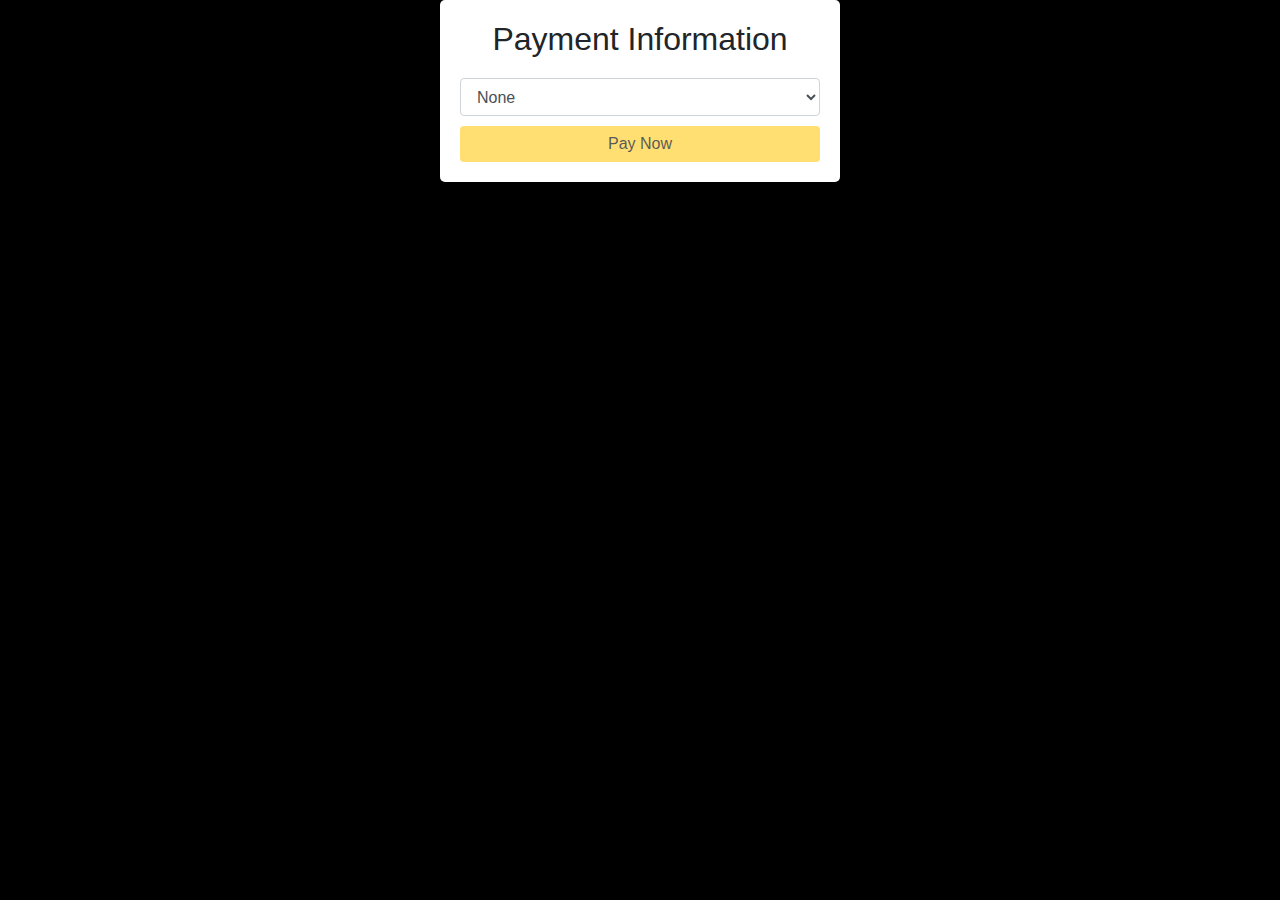
<file: MovieProject/paymentpage.html>
<!DOCTYPE html>
<html lang="en">
<head>
  <meta charset="UTF-8">
  <meta name="viewport" content="width=device-width, initial-scale=1.0">
  <title>Payment Page</title>
  <!-- Bootstrap CSS -->
  <link href="https://stackpath.bootstrapcdn.com/bootstrap/4.5.2/css/bootstrap.min.css" rel="stylesheet">
  <link rel="stylesheet" href="https://cdnjs.cloudflare.com/ajax/libs/font-awesome/6.5.1/css/all.min.css" integrity="sha512-DTOQO9RWCH3ppGqcWaEA1BIZOC6xxalwEsw9c2QQeAIftl+Vegovlnee1c9QX4TctnWMn13TZye+giMm8e2LwA==" crossorigin="anonymous" referrerpolicy="no-referrer" />

  <style>
    body {
      background-color: black;
    }
    .payment-container {
      max-width: 400px;
      height: fit-content;
      margin: 0 auto;
      padding: 20px;
      background-color: #fff;
      border-radius: 5px;
      box-shadow: 0 0 10px rgba(0, 0, 0, 0.1);
    }
    .payment-container h2 {
      margin-bottom: 20px;
      text-align: center;
    }
    .form-group {
      margin-bottom: 10px;
    }

    .btn{
        background-color: #ffce26;
        border: #ffce26;
        color: black;
    }

    .btn:hover{
       background-color: black;
       color: white;
       border: black;
    }

    .btn:focus{
        background-color: #ffce26;
        border: #ffce26;
        color: black;
    }

    .payment-fields {
      display: none;
    }

    .payment-fields{
        >label{
            font-size: 12px;
            letter-spacing: 1px;
            text-transform: uppercase;
        }
        >input{
            font-size: 12px;
            height: 25px;
        }
        >input::placeholder{
            font-size: 10px;
        }
    }

    .input-group{
        >input{
            font-size: 12px;
            height: 30px;
        }
        >input::placeholder{
            font-size: 12px;
        }
    }

    #show-cvv-btn{
        height: 30px;
        font-size: 12px;
    }

    .text-danger{
        font-size: 12px;
    }
    #selected-payment-method{
        text-transform: uppercase;
        letter-spacing: 1px;
    }
  </style>
</head>
<body>
  <div class="payment-container">
    <h2>Payment Information</h2>
    <form id="payment-form">

      <select id="payment-method" name="payment-method" class="form-control" required>
          <option value="none-option">None <i class="fa-brands fa-cc-visa"></i> <i class="fa-brands fa-cc-mastercard"></i></option>
        <option value="credit-card">Credit Card <i class="fa-brands fa-cc-visa"></i> <i class="fa-brands fa-cc-mastercard"></i></option>
        <option value="debit-card">Debit Card <i class="fa-brands fa-cc-visa"></i> <i class="fa-brands fa-cc-mastercard"></i></option>
      </select>

      <div class="form-group" id="selected-payment-method">
      </div>

      <div class="form-group payment-fields">
        <label for="card-number">Card Number:</label>
        <input type="text" id="card-number" name="card-number" class="form-control" maxlength="16" placeholder="---- ---- ---- ----" required>
        <div id="card-number-error" class="text-danger"></div>
      </div>

      <div class="form-group payment-fields">
        <label for="expiry-date">Expiry Date:</label>
        <input type="text" id="expiry-date" name="expiry-date" class="form-control" placeholder="MM/YY" maxlength="5" required>
        <div id="expiry-date-error" class="text-danger"></div>
      </div>

      <div class="form-group payment-fields">
        <label for="cvv">CVV:</label>
        <div class="input-group">
          <input type="password" id="cvv" name="cvv" class="form-control" maxlength="3" required>
          <div class="input-group-append">
            <button class="btn btn-outline-secondary" type="button" id="show-cvv-btn">Show</button>
          </div>
        </div>
        <div id="cvv-error" class="text-danger"></div>
      </div>

      <div class="form-group payment-fields">
        <label for="ticket-price">Ticket Price:</label>
        <input type="text" id="ticket-price" name="ticket-price" class="form-control" value="₹" readonly>
      </div>

      <div class="form-group payment-fields">
        <label for="food-price">Food Price:</label>
        <input type="text" id="food-price" name="food-price" class="form-control" value="₹" readonly>
      </div>

      <div class="form-group payment-fields">
        <label for="parking-price">Parking Price:</label>
        <input type="text" id="parking-price" name="parking-price" class="form-control" value="₹" readonly>
      </div>

      <div class="form-group payment-fields">
        <label for="total-amount">Total Amount:</label>
        <input type="text" id="total-amount" name="total-amount" class="form-control" value="₹" readonly>
      </div>
      
      <button type="submit" class="btn btn-block">Pay Now</button>
    </form>
  </div>

  <script src="https://stackpath.bootstrapcdn.com/bootstrap/4.5.2/js/bootstrap.min.js"></script>

  <script>
    document.getElementById("payment-method").addEventListener("change", function() {
      const selectedMethod = this.value;
      const paymentMethodDiv = document.getElementById("selected-payment-method");
      const paymentFields = document.querySelectorAll(".payment-fields");

      if(selectedMethod === "none-option") {
        paymentFields.forEach(function(element) {
          element.style.display = "none";
        });

        document.querySelector("#payment-form button[type='submit']").disabled = true;

      } else {
        paymentFields.forEach(function(element) {
          element.style.display = "block";
        });

        document.getElementById("payment-method").style.display = "none";

        document.querySelector("#payment-form button[type='submit']").disabled = false;

        paymentMethodDiv.textContent = selectedMethod.charAt(0).toUpperCase() + selectedMethod.slice(1);
      }
    });

    document.getElementById("payment-method").dispatchEvent(new Event("change"));
    document.addEventListener("DOMContentLoaded", function () {
      const ticketPrice = parseFloat(localStorage.getItem("totalPrice"));
      const foodPrice = parseFloat(localStorage.getItem("totalAmount"));
      const parkingPrice = parseFloat(localStorage.getItem("parkingtotalprice"));
      const totalAmount = ticketPrice + foodPrice + parkingPrice;

      document.getElementById("ticket-price").value = `₹${ticketPrice.toFixed(2)}`;
      document.getElementById("food-price").value = `₹${foodPrice.toFixed(2)}`;
      document.getElementById("parking-price").value = `₹${parkingPrice.toFixed(2)}`;
      document.getElementById("total-amount").value = `₹${totalAmount.toFixed(2)}`;

      const paymentForm = document.getElementById("payment-form");
      paymentForm.addEventListener("submit", function (event) {
        event.preventDefault();

        const cardNumberInput = document.getElementById("card-number");
        const cardNumber = cardNumberInput.value.trim();
        if (!/^\d{16}$/.test(cardNumber)) {
          document.getElementById("card-number-error").textContent = "Please enter a 16-digit card number.";
          return;
        } else {
          document.getElementById("card-number-error").textContent = "";
        }

      
        const expiryDateInput = document.getElementById("expiry-date");
  expiryDateInput.addEventListener("input", function () {
    const value = this.value.replace(/\D/g, '');
    if (value.length > 2) {
      const month = value.substring(0, 2);
      const year = value.substring(2);
      if (parseInt(month) > 12) {
        document.getElementById("expiry-date-error").textContent = "Please enter a valid expiry date (MM/YY).";
      } else {
        document.getElementById("expiry-date-error").textContent = "";
      }
      this.value = month + '/' + year;
    } else {
      this.value = value;
    }
  });

        const cvvInput = document.getElementById("cvv");
        const cvv = cvvInput.value.trim();
        if (!/^\d{3}$/.test(cvv)) {
          document.getElementById("cvv-error").textContent = "Please enter a 3-digit CVV.";
          return;
        } else {
          document.getElementById("cvv-error").textContent = "";
        }

        const paymentSuccess = Math.random() < 0.8;
        if (paymentSuccess) {
          window.location.href = "Tickets.html";
        } else {
          alert("Payment failed. Please try again.");
        }
      });

      const cvvInput = document.getElementById("cvv");
      const showCvvBtn = document.getElementById("show-cvv-btn");
      showCvvBtn.addEventListener("click", function () {
        if (cvvInput.type === "password") {
          cvvInput.type = "text";
          showCvvBtn.textContent = "Hide";
        } else {
          cvvInput.type = "password";
          showCvvBtn.textContent = "Show";
        }
      });

      const expiryDateInput = document.getElementById("expiry-date");
      expiryDateInput.addEventListener("input", function () {
        const value = this.value.replace(/\D/g, '');
        if (value.length > 2) {
          this.value = value.substring(0, 2) + '/' + value.substring(2);
        } else {
          this.value = value;
        }
      });
    });
  </script>

</body>
</html>
</file>
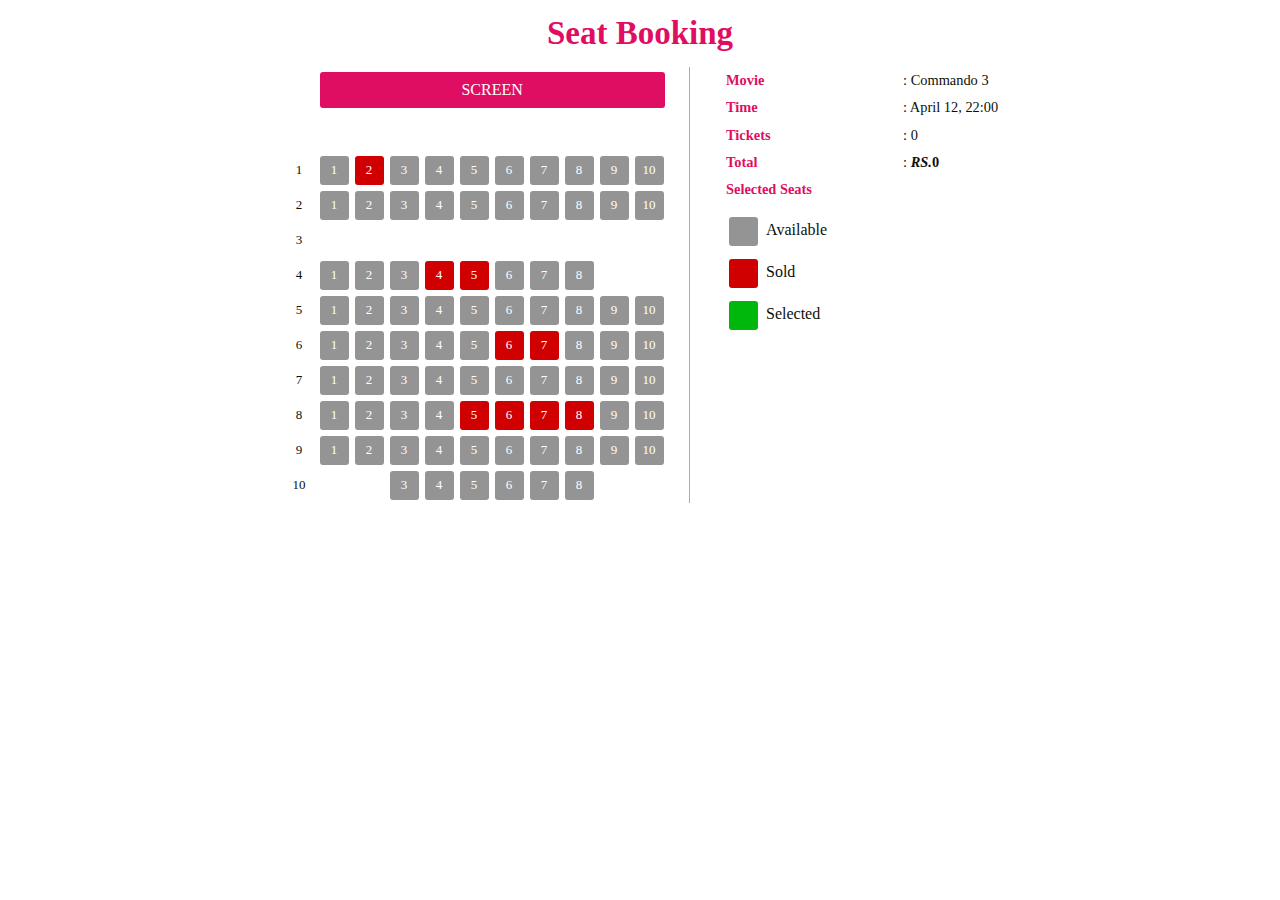
<file: MovieProject/assets/seat_selection/seat_sel.html>
<!DOCTYPE html>
<html>

<head>
	<title>Movie Ticket Booking Widget Flat Responsive Widget Template :: w3layouts</title>
	<!-- for-mobile-apps -->
	<meta http-equiv="Content-Type" content="text/html; charset=utf-8" />
	<meta name="viewport" content="width=device-width, initial-scale=1, maximum-scale=1">
	<meta http-equiv="Content-Type" content="text/html; charset=utf-8" />
	<meta name="keywords"
		content="Movie Ticket Booking Widget Responsive, Login form web template, Sign up Web Templates, Flat Web Templates, Login signup Responsive web template, Smartphone Compatible web template, free webdesigns for Nokia, Samsung, LG, SonyEricsson, Motorola web design" />
	<link href="css/style.css" rel="stylesheet" type="text/css" media="all" />
	<script src="js/jquery-1.11.0.min.js"></script>
	<script src="js/jquery.seat-charts.js"></script>
</head>

<body>
<div class="content">
	<h2>Seat Booking</h2>
	<div class="main">
		<div class="demo">
			<div id="seat-map">
				<div class="front">SCREEN</div>					
			</div>
			<div class="booking-details">
				<ul class="book-left">
					<li>Movie </li>
					<li>Time </li>
					<li>Tickets</li>
					<li>Total</li>
					<li>Selected Seats</li>
				</ul>
				<ul class="book-right">
					<li>: Commando 3</li>
					<li>: April 12, 22:00</li>
					<li>: <span id="counter">0</span></li>
					<li>: <b><i>RS.</i><span id="total">0</span></b></li>
				</ul>
				<div class="clear"></div>
				<ul id="selected-seats" class="scrollbar scrollbar1"></ul>
			
						
				<div id="legend"></div>
			</div>

			<script type="text/javascript">
				var price = 110; //price
				$(document).ready(function () {
					var $cart = $('#selected-seats'), //Sitting Area
						$counter = $('#counter'), //Votes
						$total = $('#total'); //Total money

					var sc = $('#seat-map').seatCharts({
						map: [ //Seating chart
							'aaaaaaaaaa',
							'aaaaaaaaaa',
							'__________',
							'aaaaaaaa__',
							'aaaaaaaaaa',
							'aaaaaaaaaa',
							'aaaaaaaaaa',
							'aaaaaaaaaa',
							'aaaaaaaaaa',
							'__aaaaaa__'
						],
						naming: {
							top: false,
							getLabel: function (character, row, column) {
								return column;
							}
						},
						legend: { //Definition legend
							node: $('#legend'),
							items: [
								['a', 'available', 'Available'],
								['a', 'unavailable', 'Sold'],
								['a', 'selected', 'Selected']
							]
						},
						click: function () { //Click event
							if (this.status() == 'available') { //optional seat
								$('<li>R-' + (this.settings.row + 1) + '	S-' + this.settings.label + '</li>')
									.attr('id', 'cart-item-' + this.settings.id)
									.data('seatId', this.settings.id)
									.appendTo($cart);

								$counter.text(sc.find('selected').length + 1);
								$total.text(recalculateTotal(sc) + price);

								return 'selected';
							} else if (this.status() == 'selected') { //Checked
								//Update Number
								$counter.text(sc.find('selected').length - 1);
								//update totalnum
								$total.text(recalculateTotal(sc) - price);

								//Delete reservation
								$('#cart-item-' + this.settings.id).remove();
								//optional
								return 'available';
							} else if (this.status() == 'unavailable') { //sold
								return 'unavailable';
							} else {
								return this.style();
							}
						}
					});
					//sold seat
					sc.get(['1_2', '4_4', '4_5', '6_6', '6_7', '8_5', '8_6', '8_7', '8_8', '10_1', '10_2']).status(
						'unavailable');

				});
				//sum total money
				function recalculateTotal(sc) {
					var total = 0;
					sc.find('selected').each(function () {
						total += price;
					});

					return total;
				}
			</script>
		</div>
	</div>
	<script type="text/javascript" src="js/theme-change-seat-sel.js"></script>
	<script src="js/jquery.nicescroll.js"></script>
	<script src="js/scripts.js"></script>
</body>

</html>
</file>
<file: MovieProject/css/Contact.css>
@font-face {
    font-family: myfont1;
    src: url(../assets/fonts/BEASIGNE.otf);
  }
  
  @font-face {
    font-family: myfont3;
    src: url(../assets/fonts/darklinos.otf);
  }
  
body{
 background-color: black;
 text-transform: uppercase;
}

.contact-container{
  display: flex;
  justify-content: center;
  align-items: center;
  height: 800px;
  background-color: black;
  font-family: myfont1;
}



nav {
    background-color: black;
    border-bottom: #ffce26 1px solid;
    z-index: 9999;
    overflow: hidden;
    >.nav-bar-container{
         >.navbar-brand {
          color: white;
          letter-spacing: 2px;
          font-family: myfont1;
        
        }
        >.navbar-toggler{
          >i{
          color: white;
          font-size: 20px;
          transition: 0.6s ease;
        }
        >i:hover{
          color: #ffce26;
        }
        }
        >#navbarResponsive{
             >#nav-bar-ul {
              display: flex;
              align-items: baseline;
              gap: 34px;
              >li{
                >#nav-links {
                  color: rgb(255, 255, 255);
                  transition: 0.5s ease;
                  font-weight: 300;
                  letter-spacing: 2px;
                  font-family: myfont3;
                  font-size: 13px;
                  padding-top: 20px;
                 >.fa-solid {
                  font-size: 14px;
                  transition: 0.5s ease;
                }
                }
                >#nav-links:hover {
                  color: #ffce26;
                
                  >.fa-solid {
                    color: red;
                  }
                }
              }
              
            }
        }
        
    }
  }
  

  .contact{
    background-color: #ffce26;
    height: 500px;
    width: 600px;
    border-radius: 5%;
    padding: 20px;
    >h3{
      font-family: myfont1;
      text-align: center;
    }
}


.contacts-details{
  display: flex;
  flex-direction: column;
  justify-content: space-evenly;
  height: 70%;
  width: 100%;
  margin-top: 30px;
  >div{
    >h4{
      font-size: 13px;
    } 
 >p{
      font-size: 12px;
      text-indent: 40px;
      letter-spacing: 2px;
      margin-top: 10px;
      font-family: myfont3;
    }   
  }
}

.social-medias{
  display: flex;
  justify-content: space-evenly;
  align-items: center;
  height: 16%;
}
</file>
<file: MovieProject/css/ticket.css>
@font-face {
  font-family: myfont1;
  src: url(../assets/fonts/BEASIGNE.otf);
}

@font-face {
  font-family: myfont3;
  src: url(../assets/fonts/darklinos.otf);
}


body {
  font-family: myfont1;
    background-color: white;
    font-weight: 600;
    color: #ffce26;
  }
  .ticket {
    width: 400px;
    background-color: black;
    margin: 25px auto;
    position: relative;
  }

  .ticket-header{
    text-align: center;
    text-transform: uppercase;
    >p{
      letter-spacing: 2px;
    }
  }

  .brand-logo{
    padding-top: 10px;
    font-size: 14px;
    font-weight: bold;
  }

  .movie-name{
    font-size: 13px;
    font-weight: bold;
  }
  
  .title {
    padding: 50px 25px 10px;
  }
  
  .cinema {
    color: #aaa;
    font-size: 16px;
  }
  
  .movie-title {
    font-size: 50px;
  }
  
  .info {
    padding: 15px 25px;
    background-color: black;
  }
  
  table {
    width: 100%;
    font-size: 9px;
    letter-spacing: 2px;
  }
  
  th {
    text-align: left;
    padding-bottom: 5px;
  }
  
  td {
    font-family: sans-serif;
    font-size: 12px;
  }
  
  .bigger {
    font-size: 12px;
  }
  
  .parkingSection, .food-section{
    font-size: 10px;
    letter-spacing: 2px;
  }

  .parkingSection.with-border-top{
    border-top: dotted #ffce26;

  }
  .food-section.with-border-top {
    border-top: dotted #ffce26;

  }

  .parkingSection.with-border-top, .food-section.with-border-top{
    margin: 0px 25px;
    padding: 10px 0px;
  }


  .food-section>div{
    margin: 0px 25px;
    padding: 10px 0px;
  }

  .parking-slot{
    font-family: sans-serif;
    text-transform: capitalize;
    font-size: 12px;
  }

  .parking-header, .food-header{
    font-size: 10px;
  }

  .qr-code-section{
    display: flex;
    justify-content: center;
    margin-bottom: 15px;
  }

  #download-ticket{
    background-color: black;
    color: #ffce26;
    padding: 5px 14px;
    border-radius: 10%;
  }

 #home-btn{
  background-color: black;
  padding: 5px 14px;
  border-radius: 10%;
  width: 50px;
  margin-top: 10px;
  >a{
    font-family: 'Times New Roman', Times, serif;
    text-decoration: none;
    color: #ffce26;
  }
 }
</file>
<file: MovieProject/assets/seat_selection/css/style.css>
/*--
Author: W3layouts
Author URL: http://w3layouts.com
License: Creative Commons Attribution 3.0 Unported
License URL: http://creativecommons.org/licenses/by/3.0/
--*/

/* reset */
:root {
	--theme-color: #21174a;
	--theme-yellow: #fac70b;
	--theme-rose: #df0e62;
	--theme-title: #0c0f0a;
	--theme-nav: #262626;
	--theme-dark: #111;
	--theme-lite: #f6f6f6;
	--theme-blue: #127681;
	--theme-para: #888;
	--theme-white: #fff;
	--theme-hd-bg: #fff;
	--theme-bg: #fff;
	--theme-border: #f0f0f0;
	--theme-fm-border: #ddd;
	--theme-progressbar: #d3d3d3;
	--theme-screen-time-border: #555555;
}

[data-theme="dark"] {
	--theme-rose: #df0e62;
	--theme-para: #888;
	--theme-hd-bg: #0c0f0a;
	--theme-dark: #111;
	--theme-lite: #222;
	--theme-color: #21174a;
	--theme-yellow: #fac70b;
	--theme-title: rgb(255, 255, 255);
	--theme-nav: rgb(255, 255, 255);
	--theme-white: #fff;
	--theme-bg: #0c0f0a;
	--theme-border: #222;
	--theme-fm-border: #fff;
	--theme-progressbar: rgb(255, 255, 255);
	--theme-screen-time-border: rgb(255, 255, 255);
}

/* html,body,div,span,applet,object,iframe,h1,h2,h3,h4,h5,h6,p,blockquote,pre,a,abbr,acronym,address,big,cite,code,del,dfn,em,img,ins,kbd,q,s,samp,small,strike,strong,sub,sup,tt,var,b,u,i,dl,dt,dd,ol,nav ul,nav li,fieldset,form,label,legend,table,caption,tbody,tfoot,thead,tr,th,td,article,aside,canvas,details,embed,figure,figcaption,footer,header,hgroup,menu,nav,output,ruby,section,summary,time,mark,audio,video{margin:0;padding:0;border:0;font-size:100%;font:inherit;vertical-align:baseline;} */
/* article, aside, details, figcaption, figure,footer, header, hgroup, menu, nav, section {display: block;} */
ol,
ul {
	list-style: none;
	margin: 0px;
	padding: 0px;
}

blockquote,
q {
	quotes: none;
}

blockquote:before,
blockquote:after,
q:before,
q:after {
	content: '';
	content: none;
}

table {
	border-collapse: collapse;
	border-spacing: 0;
}

/* start editing from here */
a {
	text-decoration: none;
}

.txt-rt {
	text-align: right;
}

/* text align right */
.txt-lt {
	text-align: left;
}

/* text align left */
.txt-center {
	text-align: center;
}

/* text align center */
.float-rt {
	float: right;
}

/* float right */
.float-lt {
	float: left;
}

/* float left */
.clear {
	clear: both;
}

/* clear float */
.pos-relative {
	position: relative;
}

/* Position Relative */
.pos-absolute {
	position: absolute;
}

/* Position Absolute */
.vertical-base {
	vertical-align: baseline;
}

/* vertical align baseline */
.vertical-top {
	vertical-align: top;
}

/* vertical align top */
nav.vertical ul li {
	display: block;
}

/* vertical menu */
nav.horizontal ul li {
	display: inline-block;
}

/* horizontal menu */
img {
	max-width: 100%;
}

/*end reset*/

body {
	padding: 0;
	margin: 0;

	/* font-family: 'Open Sans', sans-serif !important; */
}

h1,
h2,
h3,
h4,
h5,
h6 {
	margin: 0;
	/* font-family: 'Kotta One', serif; */
}

p {
	margin: 0;
}

ul {
	margin: 0;
	padding: 0;
}

label {
	margin: 0;
}

/*-- main --*/

.content h1 {
	color: #fff;
	font-size: 38px;
	text-align: center;
	letter-spacing: 1px;
	text-transform: uppercase;
}

.main {
	/* width: 100%; */
	/* margin: 15px auto; */
	display: block;
	margin-left: auto;
	margin-right: auto;
	background: var(--theme-bg);
	/* rgba(255, 255, 255, 0.88); */
	/* padding: 10px 10px; */
}

.demo {
	background: var(--theme-bg);
}

.main h2 {
	color: #000000;
	font-size: 28px;
	text-align: center;
	margin-bottom: 30px;
	text-transform: capitalize;
	font-weight: 500;
}

p.copy_rights {
	color: #fff;
	font-size: 14px;
	text-align: center;
}

p.copy_rights a {
	text-decoration: none;
	color: #fff;
}

p.copy_rights a:hover {
	text-decoration: underline;
}

/*-- movie ticket --*/
.front {
	margin: 5px 4px 45px 38px;
	background-color: #df0e62;
	color: #fff;
	text-align: center;
	padding: 9px 0;
	border-radius: 3px;
}

.booking-details {
	float: right;
	width: 38%;
}

.booking-details h3 {
	margin: 5px 5px 0 0;
	font-size: 16px;
}

.booking-details p {
	line-height: 1.5em;
	font-size: 18px;
	color: #df0e62;
	font-weight: 600;
}

.booking-details p span {
	color: #000;
	font-size: 14px;
	font-weight: normal;
}

div.seatCharts-cell {
	color: var(--theme-title);
	height: 29px;
	width: 29px;
	line-height: 27px;
	margin: 3px;
	float: left;
	text-align: center;
	outline: none;
	font-size: 13px;
}

div.seatCharts-seat {
	color: #fff;
	cursor: pointer;
	-webkit-border-radius: 3px;
	-moz-border-radius: 3px;
	border-radius: 3px;
}

div.seatCharts-row {
	height: 35px;
}

div.seatCharts-seat.available {
	background-color: #949494;
}

div.seatCharts-seat.focused {
	background-color: #00B70C;
	border: none;
}

div.seatCharts-seat.selected {
	background-color: #00B70C;
}

div.seatCharts-seat.unavailable {
	background-color: #D00000;
	cursor: not-allowed;
}

div.seatCharts-container {
	border-right: 1px solid #adadad;
	width: 54%;
	padding: 0 20px 0 0;
	float: left;
}

div.seatCharts-legend {
	padding-left: 0px;
}

ul.seatCharts-legendList {
	padding-left: 0px;
}

.seatCharts-legendItem {
	margin-top: 10px;
	line-height: 2;
	color: var(--theme-title);
}

span.seatCharts-legendDescription {
	margin-left: 5px;
	line-height: 30px;
}

.checkout-button {
	display: block;
	margin: 16px 0 22px;
	border: none;
	font-size: 16px;
	cursor: pointer;
	border-radius: 5px;
	background: #df0e62;
	padding: 7px 11px;
	color: #fff;
	outline: none;
	transition: 0.5s all;
	-webkit-transition: 0.5s all;
	-o-transition: 0.5s all;
	-moz-transition: 0.5s all;
	-ms-transition: 0.5s all;
}

.checkout-button:hover {
	background: #000;
	transition: 0.5s all;
	-webkit-transition: 0.5s all;
	-o-transition: 0.5s all;
	-moz-transition: 0.5s all;
	/*-- w3layouts --*/
	-ms-transition: 0.5s all;
}

#selected-seats {
	max-height: 84px;
	overflow-y: auto;
	overflow-x: none;
	width: 200px;
}

#selected-seats li {
	border: 1px solid #d3d3d3;
	background: #f7f7f7;
	margin: 6px 0;
	font-size: 14px;
	font-weight: bold;
	text-align: center;
	color: #000;
	font-weight: 600;
	padding: 6px 11px;
	width: 35%;
	border-radius: 6px;
}

.scrollbar {
	overflow-y: scroll;
}

.booking-details p i {
	color: #000;
	font-size: 18px;
	line-height: 2.2em;
	font-weight: normal;
}

ul.book-left {
    float: left;
    width: 42%;
}

ul.book-right {
    float: right;
    width: 35%;
}

ul.book-left li {
    font-size: 0.9rem;
    font-weight: 600;
    color: #df0e62;
    line-height: 1.9em;
}

.book-right li {
    font-size: 0.9rem;
    font-weight: 500;
    color: var(--theme-title);
    line-height: 1.9em;
}

/* .booking-details .book-right li{
	color: var(--theme-bg);
} */
/*-- agileits --*/
/*-- //movie ticket --*/

/*-- responsive media queries --*/

@media (max-width: 1440px) {
	.main {
		width: 50%;
	}

	.content h2 {
		color: #df0e62;
		font-size: 33px;
		margin: 15px 0 15px 0;
		text-align: center;
	}
}

@media (max-width: 1366px) {
	.main {
		width: 53%;
	}
}

@media (max-width: 1280px) {
	.main {
		width: 56%;
	}
}

@media (max-width: 1080px) {
	.main {
		width: 67%;
	}
}

@media (max-width: 1024px) {
	div.seatCharts-container {
		width: 57%;
		padding: 0 13px 0 0;
	}

	.booking-details {
		width: 36%;
	}
}

@media (max-width: 991px) {
	div.seatCharts-container {
		width: 58%;
	}

	.content h1 {
		font-size: 31px;
	}
}

@media (max-width: 800px) {
	.main {
		width: 79%;
	}

	/*-- w3layouts --*/
	.booking-details {
		width: 33%;
	}

	div.seatCharts-container {
		width: 62%;
	}

	.front {
		margin: 5px 9px 45px 38px;
	}

	ul.book-right {
		width: 57%;
	}

	.main h2 {
		font-size: 25px;
	}
}

@media (max-width: 768px) {
	div.seatCharts-container {
		width: 60%;
	}

	.main {
		width: 85%;
	}

	.content {
		padding: 112px 0;
	}
}

@media (max-width: 736px) {
	div.seatCharts-container {
		width: 62%;
	}

	.content h1 {
		font-size: 27px;
	}

	.main h2 {
		font-size: 24px;
	}

	.content {
		padding: 74px 0;
	}
}

@media (max-width: 667px) {
	div.seatCharts-container {
		width: 100%;
		padding: 0 0px 0 0;
		border: none;
	}

	.booking-details {
		width: 100%;
		margin-top: 35px;
	}

	/*-- agileits --*/
	.main {
		width: 59%;
	}

	.content h1 {
		font-size: 24px;
	}
}

@media (max-width: 640px) {
	.content {
		padding: 59px 0;
	}

	.main {
		width: 61%;
	}

	.front {
		margin: 5px 6px 45px 6px;
	}
}

@media (max-width: 600px) {
	.main h2 {
		font-size: 21px;
	}

	.main {
		width: 65%;
	}

	.front {
		margin: 5px 6px 36px 6px;
	}
}

@media (max-width: 568px) {
	.main {
		width: 68%;
	}
}

@media (max-width: 480px) {
	.main {
		padding: 18px 18px;
		width: 81%;
	}

	p.copy_rights {
		font-size: 13px;
		line-height: 1.8em;
		width: 90%;
		margin: 0 auto;
	}
}

@media (max-width: 414px) {
	.main {
		width: 85%;
	}

	div.seatCharts-cell {
		height: 25px;
		width: 25px;
		line-height: 26px;
		margin: 3px;
		font-size: 12px;
	}

	.content h1 {
		font-size: 22px;
	}

	.main h2 {
		margin-bottom: 21px;
	}
}

@media (max-width: 384px) {
	div.seatCharts-cell {
		height: 23px;
		width: 23px;
		line-height: 24px;
	}

	.content {
		padding: 45px 0;
	}
}

@media (max-width: 375px) {
	.main h2 {
		font-size: 20px;
	}

	div.seatCharts-cell {
		margin: 2px 3px 2px 2px;
	}

	.main {
		margin: 28px auto;
	}

	ul.book-right li,
	ul.book-left li {
		font-size: 14px;
	}

	.content h1 {
		font-size: 19px;
	}
}

@media (max-width: 320px) {
	.content {
		padding: 41px 0;
	}

	.main h2 {
		font-size: 17px;
	}

	.front {
		margin: 5px 6px 25px 6px;
		font-size: 14px;
		padding: 7px 0;
	}

	.content h1 {
		font-size: 18px;
	}

	div.seatCharts-cell {
		margin: 2px 2px 2px 2px;
	}

	.main {
		padding: 15px 8px;
		width: 90%;
	}

	div.seatCharts-cell {
		height: 22px;
		width: 22px;
		line-height: 22px;
		font-size: 11px;
	}

	.checkout-button {
		font-size: 14px;
	}

	span.seatCharts-legendDescription {
		line-height: 0px;
		font-size: 13px;
	}
}
</file>
